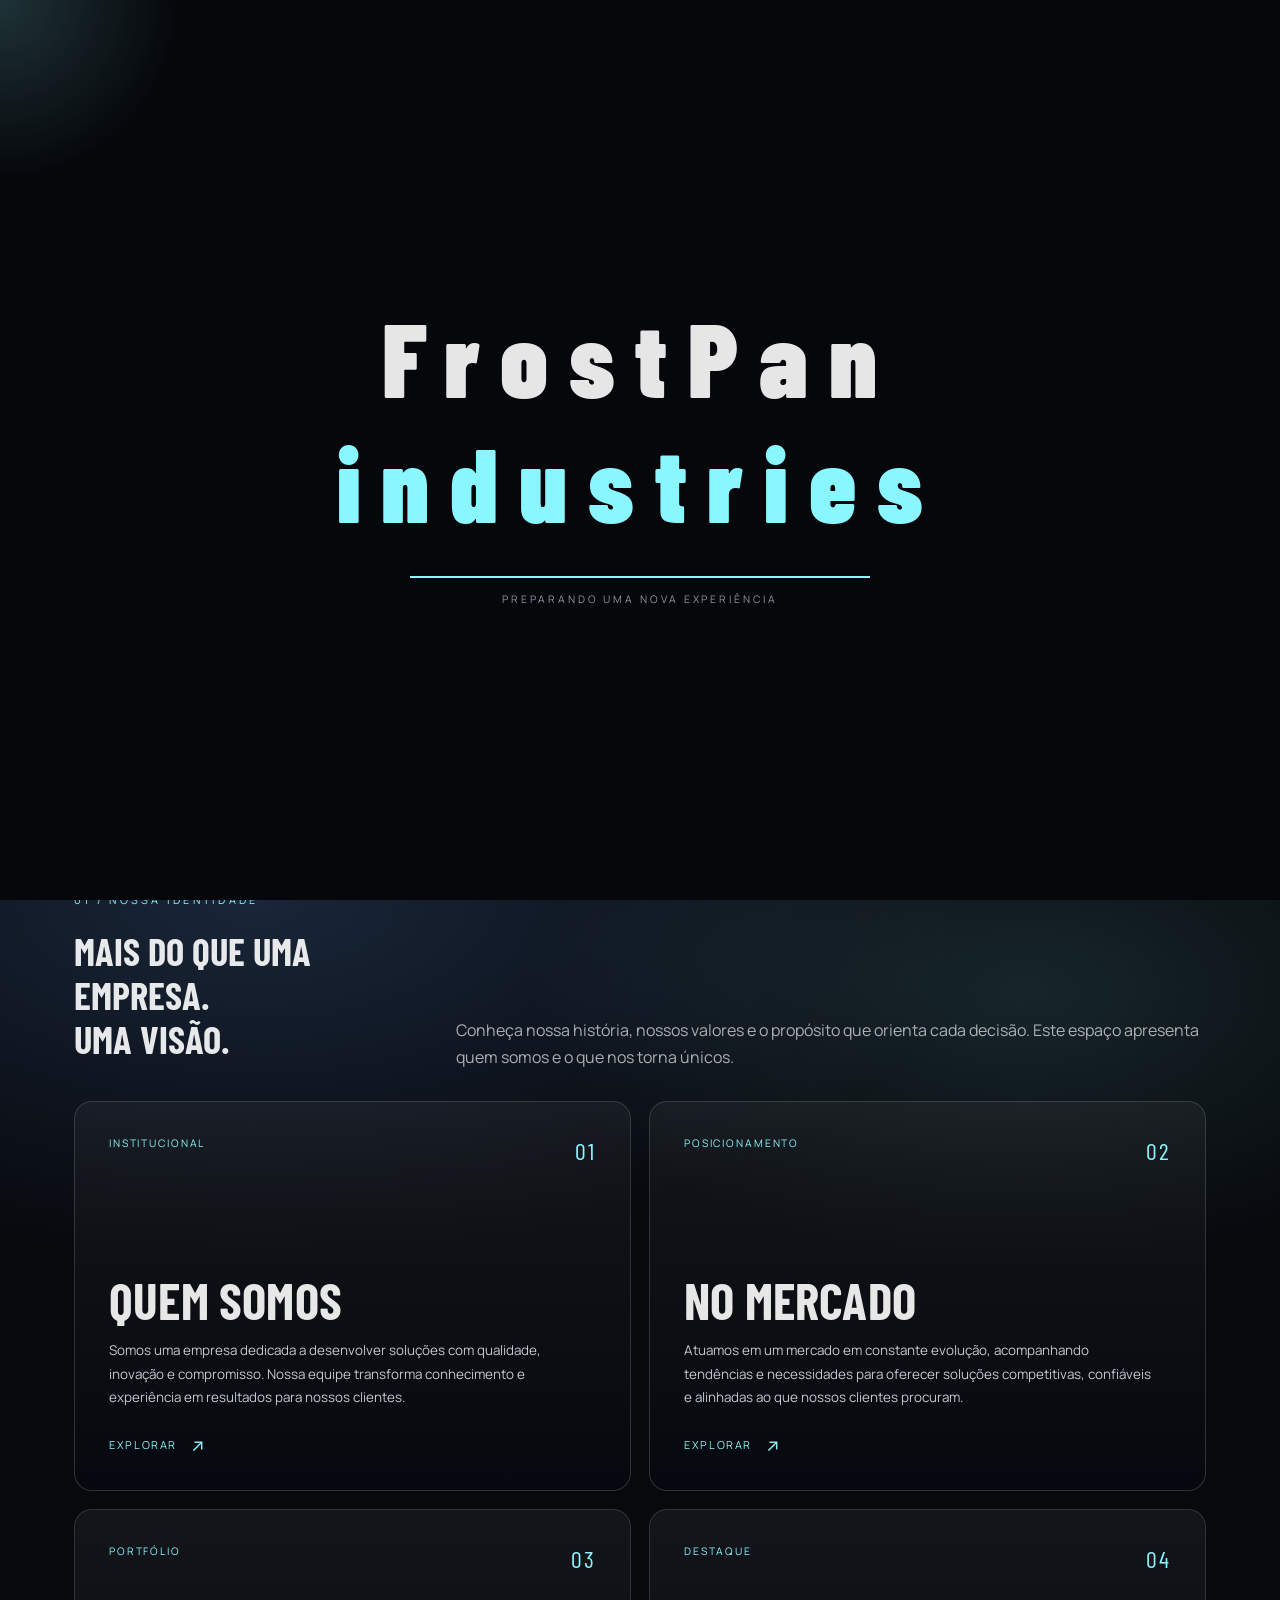
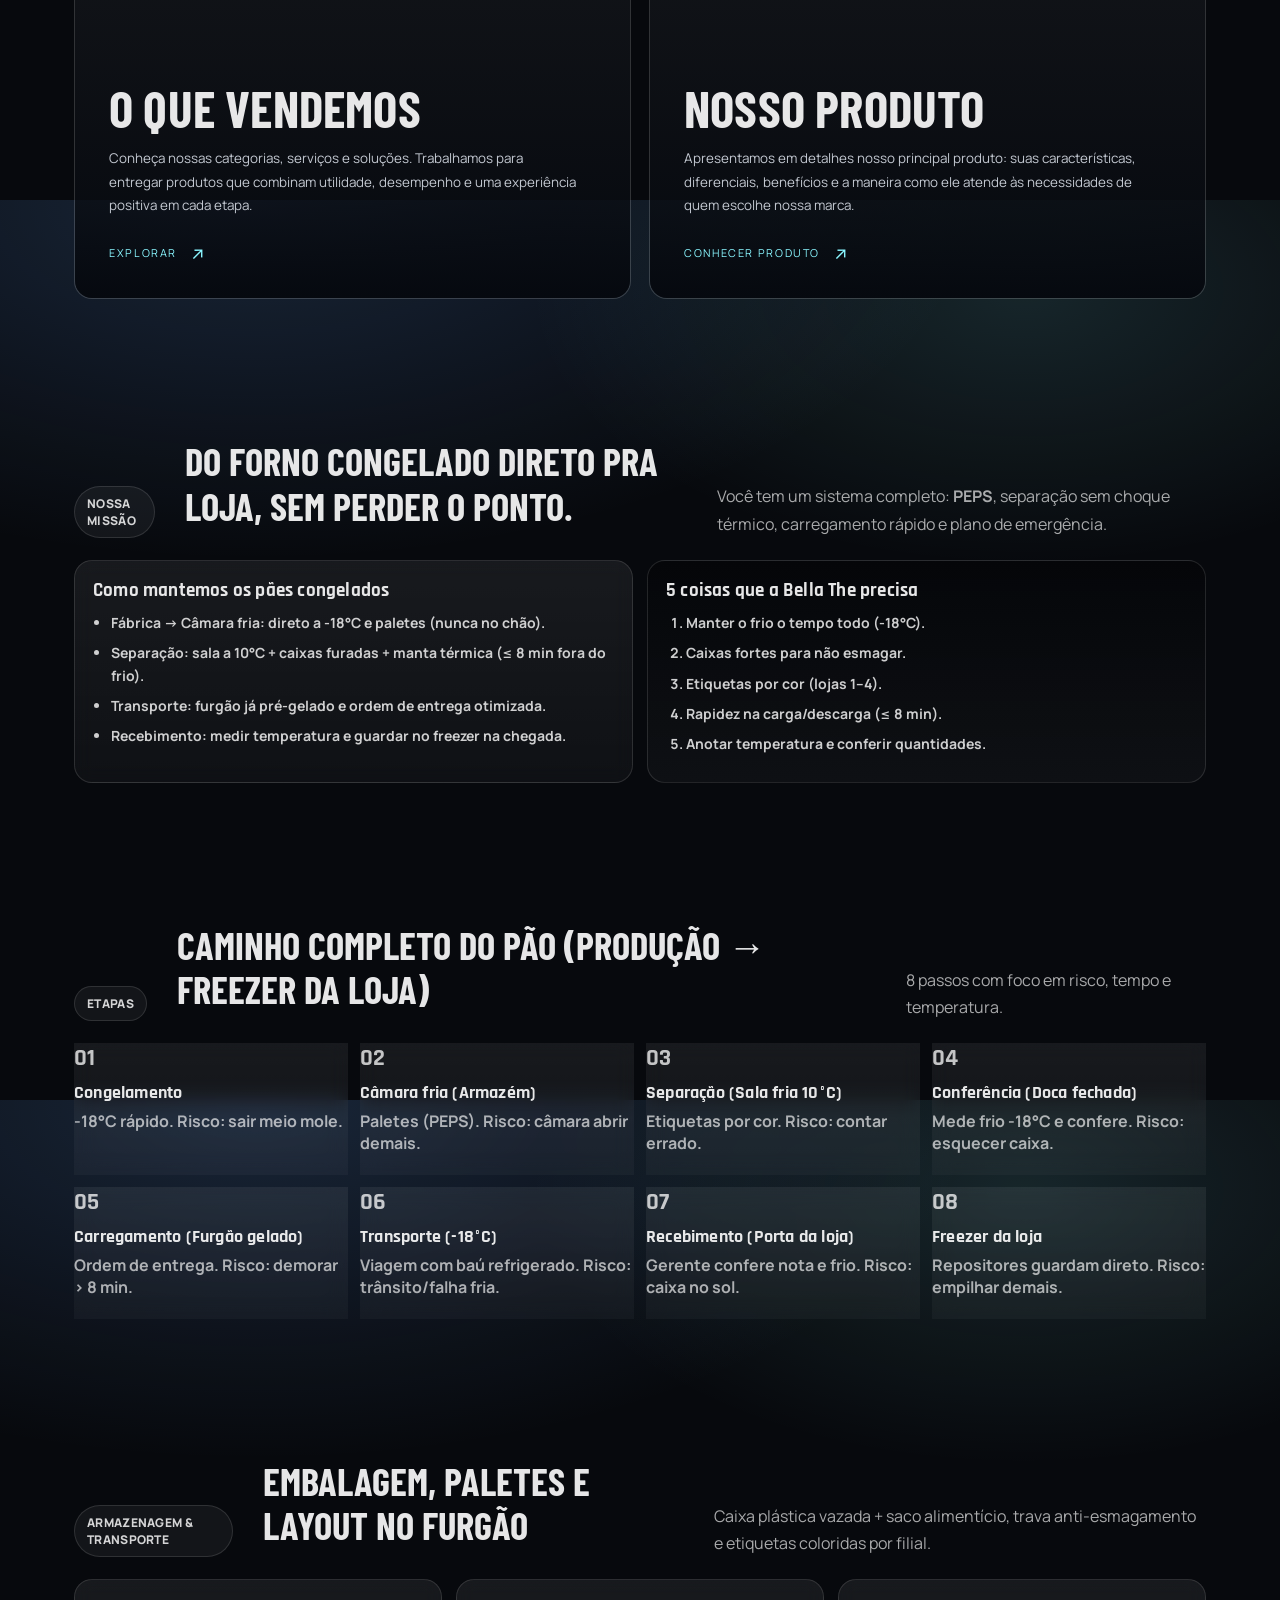
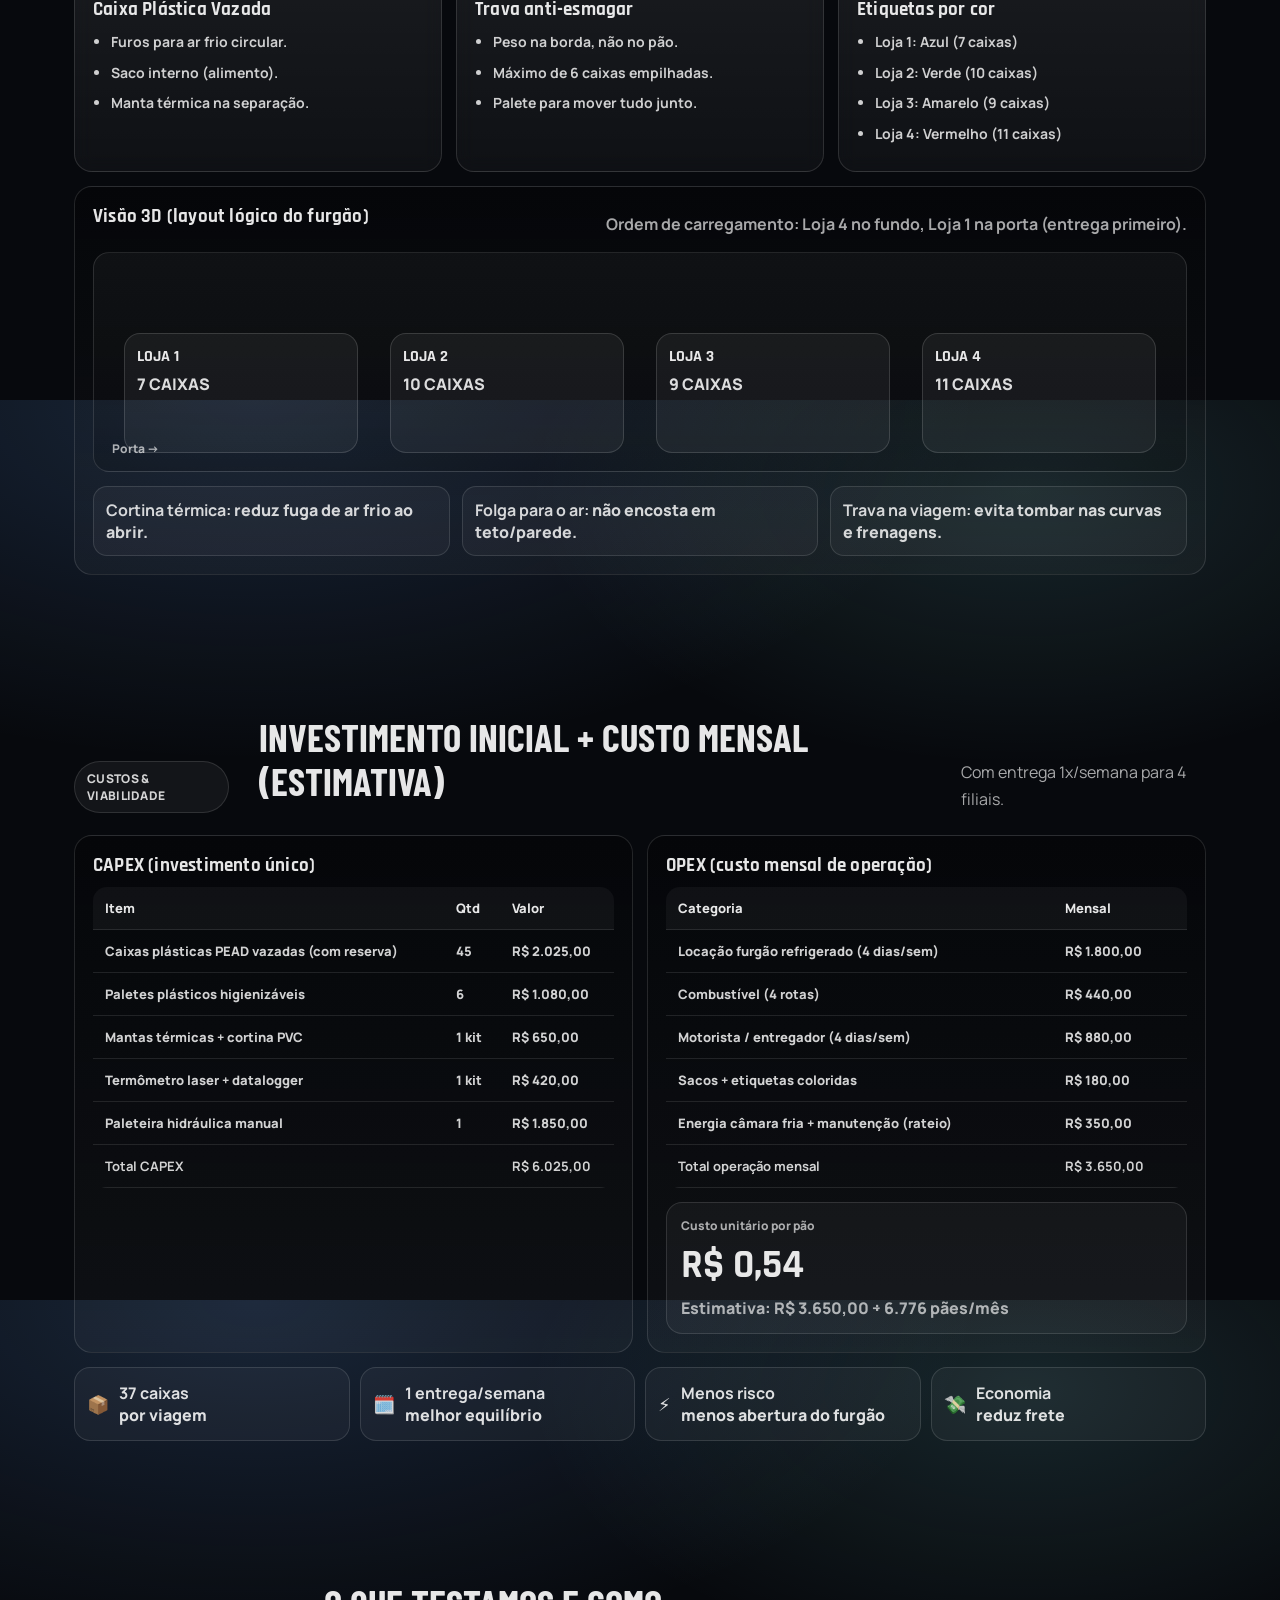
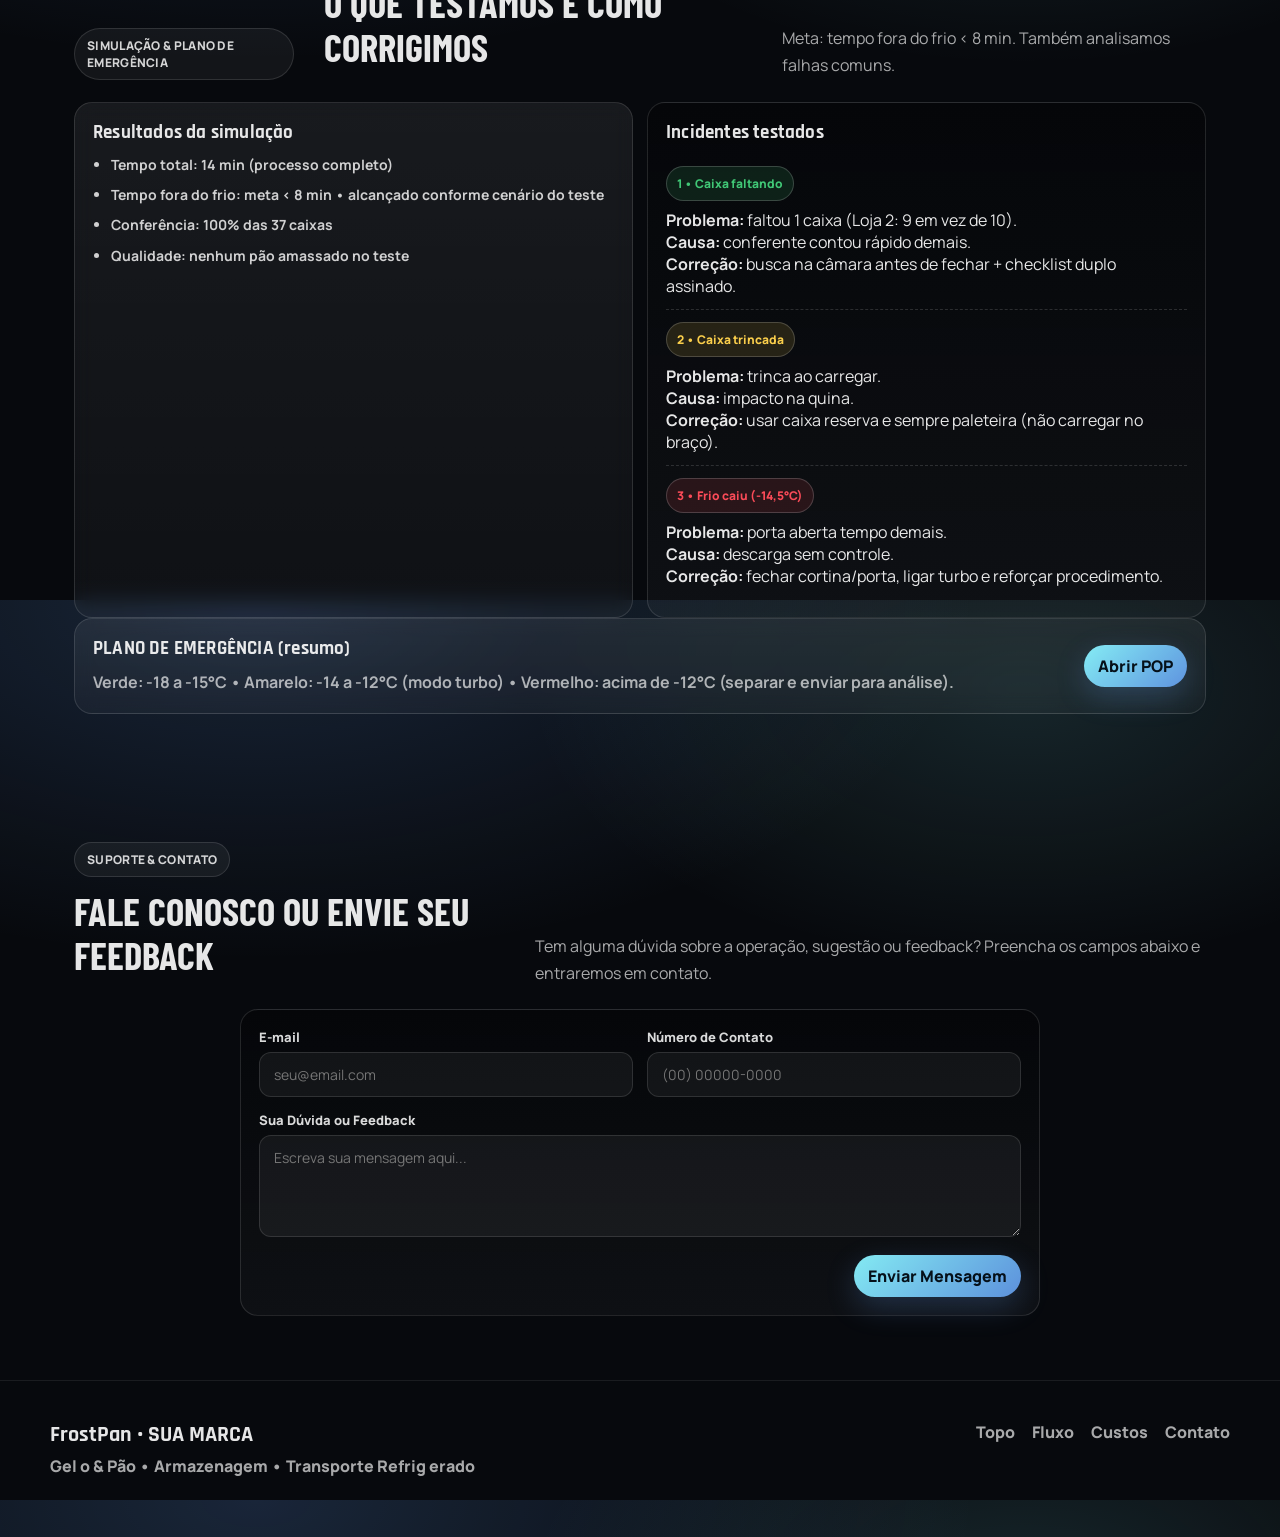
<file: index.html>
<!doctype html>
<html lang="pt-br">
<head>
  <meta charset="utf-8" />
  <meta name="viewport" content="width=device-width, initial-scale=1" />
  <title>FrostPan industries • Experiência Unificada</title>
  
  <!-- Fontes -->
  <link rel="preconnect" href="https://fonts.googleapis.com">
  <link rel="preconnect" href="https://fonts.gstatic.com" crossorigin>
  <link href="https://fonts.googleapis.com/css2?family=Barlow+Condensed:wght@400;500;600;700;800;900&family=Inter:wght@300;400;600;800&family=Manrope:wght@300;400;500;600;700&family=Rajdhani:wght@400;600;700&display=swap" rel="stylesheet">

  <link rel="stylesheet" href="trabalho.css" />
</head>
<body class="locked">

  <!-- Intro / Tela de Carregamento -->
  <div class="intro" id="intro" aria-label="Carregando experiência">
    <div class="intro-inner">
      <div class="intro-mark">FrostPan <span> industries</span></div>
      <div class="intro-line"><div class="intro-progress"></div></div>
      <div class="intro-caption">Preparando uma nova experiência</div>
    </div>
  </div>

  <!-- Cursor/Glow opcional -->
  <div class="cursorGlow" aria-hidden="true"></div>

  <!-- Topbar Unificada -->
  <header class="topbar">
    <a class="brand" href="#inicio">
      <span class="brandMark">FrostPan <b>industries</b></span>
      <span class="brandSub">Gel o & Pão • Logística & Institucional</span>
    </a>

    <nav class="nav" id="nav">
      <a href="#inicio">Início</a>
      <a href="#empresa">A empresa</a>
      <a href="#missao">Missão</a>
      <a href="#fluxo">Fluxo</a>
      <a href="#embalagem">Embalagem</a>
      <a href="#custos">Custos</a>
      <a href="#testes">Testes</a>
      <a href="#contato">Contato</a>
    </nav>

    <div class="header-actions">
      <button class="btnPrimary" id="openModalBtn">Ver POP</button>
      <button class="menu-btn" id="menuBtn" aria-label="Abrir menu">☰</button>
    </div>
  </header>

  <main>
    <!-- HERO -->
    <section id="inicio" class="hero">
      <div class="heroBg">
        <div class="iceGrid"></div>
        <div class="heroGradient"></div>
      </div>

      <div class="heroContent reveal">
        <div class="kicker">
          <span class="dot"></span>
          Precisão • visão • movimento • FrostPan
        </div>

        <h1 class="heroTitle">
          Pães congelados<br/>
          chegam <span class="accent">-18°C</span> e inteiros.
        </h1>

        <p class="heroLead">
          A gente organiza a armazenagem, o frio, o layout dentro do furgão e os custos para atender as <b>4 lojas da Bella The</b>, unindo tecnologia, qualidade e visão estratégica.
        </p>

        <div class="heroStats">
          <div class="statCard">
            <div class="statValue">-18°C</div>
            <div class="statLabel">Temperatura alvo</div>
          </div>
          <div class="statCard">
            <div class="statValue">&lt; 8 min</div>
            <div class="statLabel">Fora do frio (meta)</div>
          </div>
          <div class="statCard">
            <div class="statValue">37 caixas</div>
            <div class="statLabel">Entrega 1x/semana</div>
          </div>
        </div>

        <div class="heroActions">
          <a class="btnGhost" href="#empresa">Conhecer a Essência</a>
          <a class="btnPrimary" href="#fluxo">Ver o Fluxo do Pão</a>
        </div>
      </div>

      <div class="heroSide">
        <div class="sidePanel">
          <div class="sideTitle">Nossa Equipe</div>
          <div class="chips">
            <span class="chip">Virtória</span>
            <span class="chip">Bruno</span>
            <span class="chip">Amanda</span>
            <span class="chip">Nicolas</span>
            <span class="chip">Gabriella</span>
            <span class="chip">Eliaby</span>
            <span class="chip">Luís Fernando</span>
          </div>
        </div>

        <div class="sidePanel thermo">
          <div class="sideTitle">Indicador de Temperatura</div>
          <div class="thermoRow">
            <div class="thermoIcon">❄️</div>
            <div class="thermoText">
              <div class="thermoValue" id="thermoValue">-18°C</div>
              <div class="thermoSub">Controle via sensor + datalogger</div>
            </div>
          </div>

          <div class="barWrap">
            <div class="barTrack"></div>
            <div class="barFill" id="barFill"></div>
          </div>

          <div class="thermoLegend">
            <span class="lGreen">Sinal Verde</span>
            <span class="lYellow">Sinal Amarelo</span>
            <span class="lRed">Sinal Vermelho</span>
          </div>
        </div>
      </div>
    </section>

    <!-- SEÇÃO INSTITUCIONAL (Cards) -->
    <section class="section" id="empresa">
      <div class="section-head reveal">
        <div>
          <div class="eyebrow">01 / Nossa identidade</div>
          <h2>Mais do que uma empresa.<br>Uma visão.</h2>
        </div>
        <p class="section-intro">Conheça nossa história, nossos valores e o propósito que orienta cada decisão. Este espaço apresenta quem somos e o que nos torna únicos.</p>
      </div>
      <div class="cards">
        <article class="card reveal" style="--card-image:url('https://images.unsplash.com/photo-1497366754035-f200968a6e72?auto=format&fit=crop&w=1200&q=85')">
          <div class="card-top"><span>Institucional</span><span class="card-number">01</span></div>
          <div>
            <h3>Quem somos</h3>
            <p>Somos uma empresa dedicada a desenvolver soluções com qualidade, inovação e compromisso. Nossa equipe transforma conhecimento e experiência em resultados para nossos clientes.</p>
            <a href="#missao">Explorar <span>↗</span></a>
          </div>
        </article>
        <article class="card reveal" id="mercado" style="--card-image:url('https://images.unsplash.com/photo-1486406146926-c627a92ad1ab?auto=format&fit=crop&w=1200&q=85')">
          <div class="card-top"><span>Posicionamento</span><span class="card-number">02</span></div>
          <div>
            <h3>No mercado</h3>
            <p>Atuamos em um mercado em constante evolução, acompanhando tendências e necessidades para oferecer soluções competitivas, confiáveis e alinhadas ao que nossos clientes procuram.</p>
            <a href="#fluxo">Explorar <span>↗</span></a>
          </div>
        </article>
        <article class="card reveal" id="solucoes" style="--card-image:url('https://images.unsplash.com/photo-1497366811353-6870744d04b2?auto=format&fit=crop&w=1200&q=85')">
          <div class="card-top"><span>Portfólio</span><span class="card-number">03</span></div>
          <div>
            <h3>O que vendemos</h3>
            <p>Conheça nossas categorias, serviços e soluções. Trabalhamos para entregar produtos que combinam utilidade, desempenho e uma experiência positiva em cada etapa.</p>
            <a href="#embalagem">Explorar <span>↗</span></a>
          </div>
        </article>
        <article class="card reveal" id="produto" style="--card-image:url('https://images.unsplash.com/photo-1492144534655-ae79c964c9d7?auto=format&fit=crop&w=1200&q=85')">
          <div class="card-top"><span>Destaque</span><span class="card-number">04</span></div>
          <div>
            <h3>Nosso produto</h3>
            <p>Apresentamos em detalhes nosso principal produto: suas características, diferenciais, benefícios e a maneira como ele atende às necessidades de quem escolhe nossa marca.</p>
            <a href="#custos">Conhecer produto <span>↗</span></a>
          </div>
        </article>
      </div>
    </section>

    <!-- MISSÃO -->
    <section id="missao" class="section">
      <div class="sectionHead reveal">
        <div class="tag">NOSSA MISSÃO</div>
        <h2 class="sectionTitle">Do forno congelado direto pra loja, sem perder o ponto.</h2>
        <p class="sectionDesc">
          Você tem um sistema completo: <b>PEPS</b>, separação sem choque térmico, carregamento rápido e plano de emergência.
        </p>
      </div>

      <div class="grid2">
        <div class="panel glass reveal">
          <h3>Como mantemos os pães congelados</h3>
          <ul class="list">
            <li><b>Fábrica → Câmara fria:</b> direto a -18°C e paletes (nunca no chão).</li>
            <li><b>Separação:</b> sala a 10°C + caixas furadas + manta térmica (≤ 8 min fora do frio).</li>
            <li><b>Transporte:</b> furgão já pré-gelado e ordem de entrega otimizada.</li>
            <li><b>Recebimento:</b> medir temperatura e guardar no freezer na chegada.</li>
          </ul>
        </div>

        <div class="panel dark reveal">
          <h3>5 coisas que a Bella The precisa</h3>
          <ol class="list ol">
            <li>Manter o frio o tempo todo (-18°C).</li>
            <li>Caixas fortes para não esmagar.</li>
            <li>Etiquetas por cor (lojas 1–4).</li>
            <li>Rapidez na carga/descarga (≤ 8 min).</li>
            <li>Anotar temperatura e conferir quantidades.</li>
          </ol>
        </div>
      </div>
    </section>

    <!-- FLUXO -->
    <section id="fluxo" class="section">
      <div class="sectionHead reveal">
        <div class="tag">ETAPAS</div>
        <h2 class="sectionTitle">Caminho completo do pão (produção → freezer da loja)</h2>
        <p class="sectionDesc">8 passos com foco em risco, tempo e temperatura.</p>
      </div>

      <div class="timeline">
        <article class="step glass reveal">
          <div class="stepNum">01</div>
          <div class="stepBody">
            <h3>Congelamento</h3>
            <p><b>-18°C</b> rápido. Risco: sair meio mole.</p>
          </div>
        </article>
        <article class="step glass reveal">
          <div class="stepNum">02</div>
          <div class="stepBody">
            <h3>Câmara fria (Armazém)</h3>
            <p>Paletes (PEPS). Risco: câmara abrir demais.</p>
          </div>
        </article>
        <article class="step glass reveal">
          <div class="stepNum">03</div>
          <div class="stepBody">
            <h3>Separação (Sala fria 10°C)</h3>
            <p>Etiquetas por cor. Risco: contar errado.</p>
          </div>
        </article>
        <article class="step glass reveal">
          <div class="stepNum">04</div>
          <div class="stepBody">
            <h3>Conferência (Doca fechada)</h3>
            <p>Mede frio -18°C e confere. Risco: esquecer caixa.</p>
          </div>
        </article>
        <article class="step glass reveal">
          <div class="stepNum">05</div>
          <div class="stepBody">
            <h3>Carregamento (Furgão gelado)</h3>
            <p>Ordem de entrega. Risco: demorar &gt; 8 min.</p>
          </div>
        </article>
        <article class="step glass reveal">
          <div class="stepNum">06</div>
          <div class="stepBody">
            <h3>Transporte (-18°C)</h3>
            <p>Viagem com baú refrigerado. Risco: trânsito/falha fria.</p>
          </div>
        </article>
        <article class="step glass reveal">
          <div class="stepNum">07</div>
          <div class="stepBody">
            <h3>Recebimento (Porta da loja)</h3>
            <p>Gerente confere nota e frio. Risco: caixa no sol.</p>
          </div>
        </article>
        <article class="step glass reveal">
          <div class="stepNum">08</div>
          <div class="stepBody">
            <h3>Freezer da loja</h3>
            <p>Repositores guardam direto. Risco: empilhar demais.</p>
          </div>
        </article>
      </div>
    </section>

    <!-- EMBALAGEM -->
    <section id="embalagem" class="section">
      <div class="sectionHead reveal">
        <div class="tag">ARMAZENAGEM & TRANSPORTE</div>
        <h2 class="sectionTitle">Embalagem, paletes e layout no furgão</h2>
        <p class="sectionDesc">
          Caixa plástica vazada + saco alimentício, trava anti-esmagamento e etiquetas coloridas por filial.
        </p>
      </div>

      <div class="grid3">
        <div class="panel glass reveal">
          <h3>Caixa Plástica Vazada</h3>
          <ul class="list">
            <li>Furos para ar frio circular.</li>
            <li>Saco interno (alimento).</li>
            <li>Manta térmica na separação.</li>
          </ul>
        </div>
        <div class="panel glass reveal">
          <h3>Trava anti-esmagar</h3>
          <ul class="list">
            <li>Peso na borda, não no pão.</li>
            <li>Máximo de 6 caixas empilhadas.</li>
            <li>Palete para mover tudo junto.</li>
          </ul>
        </div>
        <div class="panel glass reveal">
          <h3>Etiquetas por cor</h3>
          <ul class="list">
            <li>Loja 1: Azul (7 caixas)</li>
            <li>Loja 2: Verde (10 caixas)</li>
            <li>Loja 3: Amarelo (9 caixas)</li>
            <li>Loja 4: Vermelho (11 caixas)</li>
          </ul>
        </div>
      </div>

      <div class="panel dark layoutPanel reveal">
        <div class="layoutTop">
          <h3>Visão 3D (layout lógico do furgão)</h3>
          <p class="muted">Ordem de carregamento: Loja 4 no fundo, Loja 1 na porta (entrega primeiro).</p>
        </div>

        <div class="layoutViz" aria-label="Diagrama do furgão com paletes por cor">
          <div class="seat" style="--c: var(--blue)">
            <div class="seatHead">LOJA 1</div>
            <div class="seatBody">7 CAIXAS</div>
          </div>
          <div class="seat" style="--c: var(--green)">
            <div class="seatHead">LOJA 2</div>
            <div class="seatBody">10 CAIXAS</div>
          </div>
          <div class="seat" style="--c: var(--yellow)">
            <div class="seatHead">LOJA 3</div>
            <div class="seatBody">9 CAIXAS</div>
          </div>
          <div class="seat" style="--c: var(--red)">
            <div class="seatHead">LOJA 4</div>
            <div class="seatBody">11 CAIXAS</div>
          </div>
          <div class="layoutArrow">Porta →</div>
        </div>

        <div class="layoutNotes">
          <div class="note"><b>Cortina térmica:</b> reduz fuga de ar frio ao abrir.</div>
          <div class="note"><b>Folga para o ar:</b> não encosta em teto/parede.</div>
          <div class="note"><b>Trava na viagem:</b> evita tombar nas curvas e frenagens.</div>
        </div>
      </div>
    </section>

    <!-- CUSTOS -->
    <section id="custos" class="section">
      <div class="sectionHead reveal">
        <div class="tag">CUSTOS & VIABILIDADE</div>
        <h2 class="sectionTitle">Investimento inicial + custo mensal (estimativa)</h2>
        <p class="sectionDesc">Com entrega 1x/semana para 4 filiais.</p>
      </div>

      <div class="grid2">
        <div class="panel dark reveal">
          <h3>CAPEX (investimento único)</h3>
          <div class="tableWrap">
            <table class="table">
              <thead>
                <tr><th>Item</th><th>Qtd</th><th>Valor</th></tr>
              </thead>
              <tbody>
                <tr><td>Caixas plásticas PEAD vazadas (com reserva)</td><td>45</td><td>R$ 2.025,00</td></tr>
                <tr><td>Paletes plásticos higienizáveis</td><td>6</td><td>R$ 1.080,00</td></tr>
                <tr><td>Mantas térmicas + cortina PVC</td><td>1 kit</td><td>R$ 650,00</td></tr>
                <tr><td>Termômetro laser + datalogger</td><td>1 kit</td><td>R$ 420,00</td></tr>
                <tr><td>Paleteira hidráulica manual</td><td>1</td><td>R$ 1.850,00</td></tr>
              </tbody>
              <tfoot>
                <tr><td colspan="2"><b>Total CAPEX</b></td><td><b>R$ 6.025,00</b></td></tr>
              </tfoot>
            </table>
          </div>
        </div>

        <div class="panel dark reveal">
          <h3>OPEX (custo mensal de operação)</h3>
          <div class="tableWrap">
            <table class="table">
              <thead>
                <tr><th>Categoria</th><th>Mensal</th></tr>
              </thead>
              <tbody>
                <tr><td>Locação furgão refrigerado (4 dias/sem)</td><td>R$ 1.800,00</td></tr>
                <tr><td>Combustível (4 rotas)</td><td>R$ 440,00</td></tr>
                <tr><td>Motorista / entregador (4 dias/sem)</td><td>R$ 880,00</td></tr>
                <tr><td>Sacos + etiquetas coloridas</td><td>R$ 180,00</td></tr>
                <tr><td>Energia câmara fria + manutenção (rateio)</td><td>R$ 350,00</td></tr>
              </tbody>
              <tfoot>
                <tr><td><b>Total operação mensal</b></td><td><b>R$ 3.650,00</b></td></tr>
              </tfoot>
            </table>
          </div>

          <div class="bigResult">
            <div class="bigLabel">Custo unitário por pão</div>
            <div class="bigValue" id="costPerPao">R$ 0,54</div>
            <div class="bigSub">Estimativa: R$ 3.650,00 ÷ 6.776 pães/mês</div>
          </div>
        </div>
      </div>

      <div class="noteStrip reveal">
        <div class="stripItem"><div class="stripIcon">📦</div><div><b>37 caixas</b><br/>por viagem</div></div>
        <div class="stripItem"><div class="stripIcon">🗓️</div><div><b>1 entrega/semana</b><br/>melhor equilíbrio</div></div>
        <div class="stripItem"><div class="stripIcon">⚡</div><div><b>Menos risco</b><br/>menos abertura do furgão</div></div>
        <div class="stripItem"><div class="stripIcon">💸</div><div><b>Economia</b><br/>reduz frete</div></div>
      </div>
    </section>

    <!-- TESTES -->
    <section id="testes" class="section">
      <div class="sectionHead reveal">
        <div class="tag">SIMULAÇÃO & PLANO DE EMERGÊNCIA</div>
        <h2 class="sectionTitle">O que testamos e como corrigimos</h2>
        <p class="sectionDesc">Meta: tempo fora do frio &lt; 8 min. Também analisamos falhas comuns.</p>
      </div>

      <div class="grid2">
        <div class="panel glass reveal">
          <h3>Resultados da simulação</h3>
          <ul class="list">
            <li><b>Tempo total:</b> 14 min (processo completo)</li>
            <li><b>Tempo fora do frio:</b> meta &lt; 8 min • alcançado conforme cenário do teste</li>
            <li><b>Conferência:</b> 100% das 37 caixas</li>
            <li><b>Qualidade:</b> nenhum pão amassado no teste</li>
          </ul>
        </div>

        <div class="panel dark reveal">
          <h3>Incidentes testados</h3>
          <div class="incident">
            <div class="pill pGreen">1 • Caixa faltando</div>
            <p><b>Problema:</b> faltou 1 caixa (Loja 2: 9 em vez de 10).</p>
            <p><b>Causa:</b> conferente contou rápido demais.</p>
            <p><b>Correção:</b> busca na câmara antes de fechar + checklist duplo assinado.</p>
          </div>
          <div class="incident">
            <div class="pill pYellow">2 • Caixa trincada</div>
            <p><b>Problema:</b> trinca ao carregar.</p>
            <p><b>Causa:</b> impacto na quina.</p>
            <p><b>Correção:</b> usar caixa reserva e sempre paleteira (não carregar no braço).</p>
          </div>
          <div class="incident">
            <div class="pill pRed">3 • Frio caiu (-14,5°C)</div>
            <p><b>Problema:</b> porta aberta tempo demais.</p>
            <p><b>Causa:</b> descarga sem controle.</p>
            <p><b>Correção:</b> fechar cortina/porta, ligar turbo e reforçar procedimento.</p>
          </div>
        </div>
      </div>

      <div class="panel glass popStrip reveal">
        <div>
          <h3>PLANO DE EMERGÊNCIA (resumo)</h3>
          <p class="muted">Verde: -18 a -15°C • Amarelo: -14 a -12°C (modo turbo) • Vermelho: acima de -12°C (separar e enviar para análise).</p>
        </div>
        <button class="btnPrimary" id="openPlanBtn">Abrir POP</button>
      </div>
    </section>

    <!-- CONTATO / SUPORTE -->
    <section id="contato" class="section">
      <div class="sectionHead reveal">
        <div>
          <div class="tag">SUPORTE & CONTATO</div>
          <h2 class="sectionTitle">Fale conosco ou envie seu feedback</h2>
        </div>
        <p class="sectionDesc">Tem alguma dúvida sobre a operação, sugestão ou feedback? Preencha os campos abaixo e entraremos em contato.</p>
      </div>

      <div class="panel dark reveal" style="max-width: 800px; margin: 0 auto;">
        <form id="contactForm" class="contact-form">
          <div class="form-grid">
            <div class="form-group">
              <label for="cEmail">E-mail</label>
              <input type="email" id="cEmail" name="email" placeholder="seu@email.com" required />
            </div>
            <div class="form-group">
              <label for="cPhone">Número de Contato</label>
              <input type="tel" id="cPhone" name="phone" placeholder="(00) 00000-0000" required />
            </div>
          </div>
          <div class="form-group" style="margin-top: 14px;">
            <label for="cMessage">Sua Dúvida ou Feedback</label>
            <textarea id="cMessage" name="message" rows="4" placeholder="Escreva sua mensagem aqui..." required></textarea>
          </div>
          <div style="margin-top: 18px; text-align: right;">
            <button type="submit" class="btnPrimary">Enviar Mensagem</button>
          </div>
          <div id="formSuccess" class="form-success" style="display: none;">
            ✅ Mensagem enviada com sucesso! Retornaremos em breve.
          </div>
        </form>
      </div>
    </section>
  </main>

  <!-- FOOTER -->
  <footer class="footer">
    <div class="footerInner">
      <div>
        <div class="footerBrand">FrostPan • SUA MARCA</div>
        <div class="footerSub">Gel o & Pão • Armazenagem • Transporte Refrig erado</div>
      </div>
      <div class="footerLinks">
        <a href="#inicio">Topo</a>
        <a href="#fluxo">Fluxo</a>
        <a href="#custos">Custos</a>
        <a href="#contato">Contato</a>
      </div>
    </div>
  </footer>

  <!-- MODAL POP -->
  <div class="modal" id="modal" role="dialog" aria-modal="true" aria-labelledby="modalTitle">
    <div class="modalCard">
      <div class="modalHead">
        <div>
          <div class="tag">POP • Passo a passo</div>
          <h3 id="modalTitle">Operação FrostPan (resumo)</h3>
        </div>
        <button class="iconBtn" id="closeModalBtn" aria-label="Fechar">✕</button>
      </div>

      <div class="modalBody">
        <div class="modalCols">
          <div class="modalCol">
            <h4>Antes (armazenar e separar)</h4>
            <ol class="list ol">
              <li>Separar e conferir (sala 10°C) + etiqueta colorida.</li>
              <li>Medir o frio nas caixas (termômetro laser + sensor).</li>
              <li>Carregar ao contrário (Loja 4 fundo → Loja 1 porta).</li>
            </ol>
          </div>
          <div class="modalCol">
            <h4>Durante (entregar rápido)</h4>
            <ol class="list ol">
              <li>Chegou: gerente confere lacre e frio.</li>
              <li>Repositor guarda no freezer imediatamente.</li>
              <li>Se subir temperatura: aplicar emergência por faixa.</li>
            </ol>
          </div>
        </div>

        <div class="modalCallout">
          <b>Meta operacional:</b> ≤ 8 minutos fora do frio.
        </div>
      </div>

      <div class="modalFoot">
        <button class="btnGhost" id="closeModalBtn2">Fechar</button>
      </div>
    </div>
  </div>

  <script src="isso.js"></script>
</body>
</html>
</file>
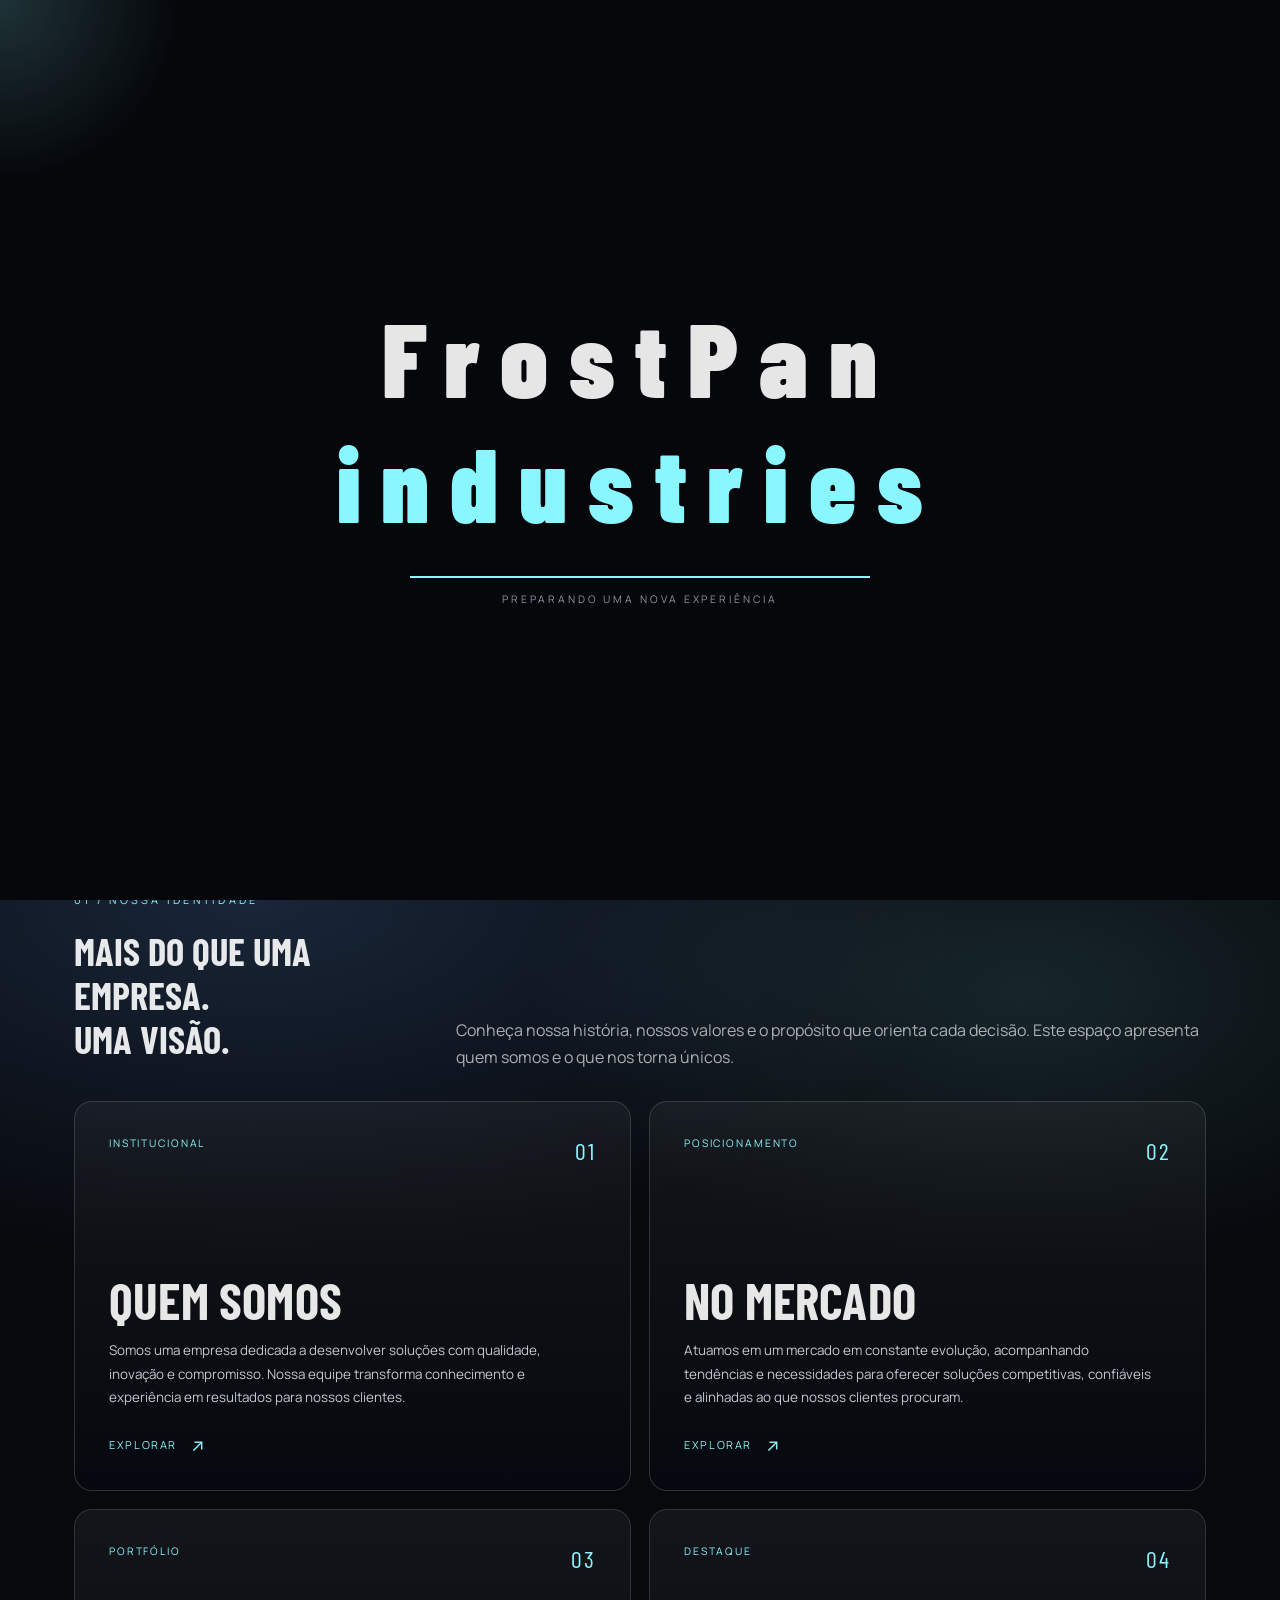
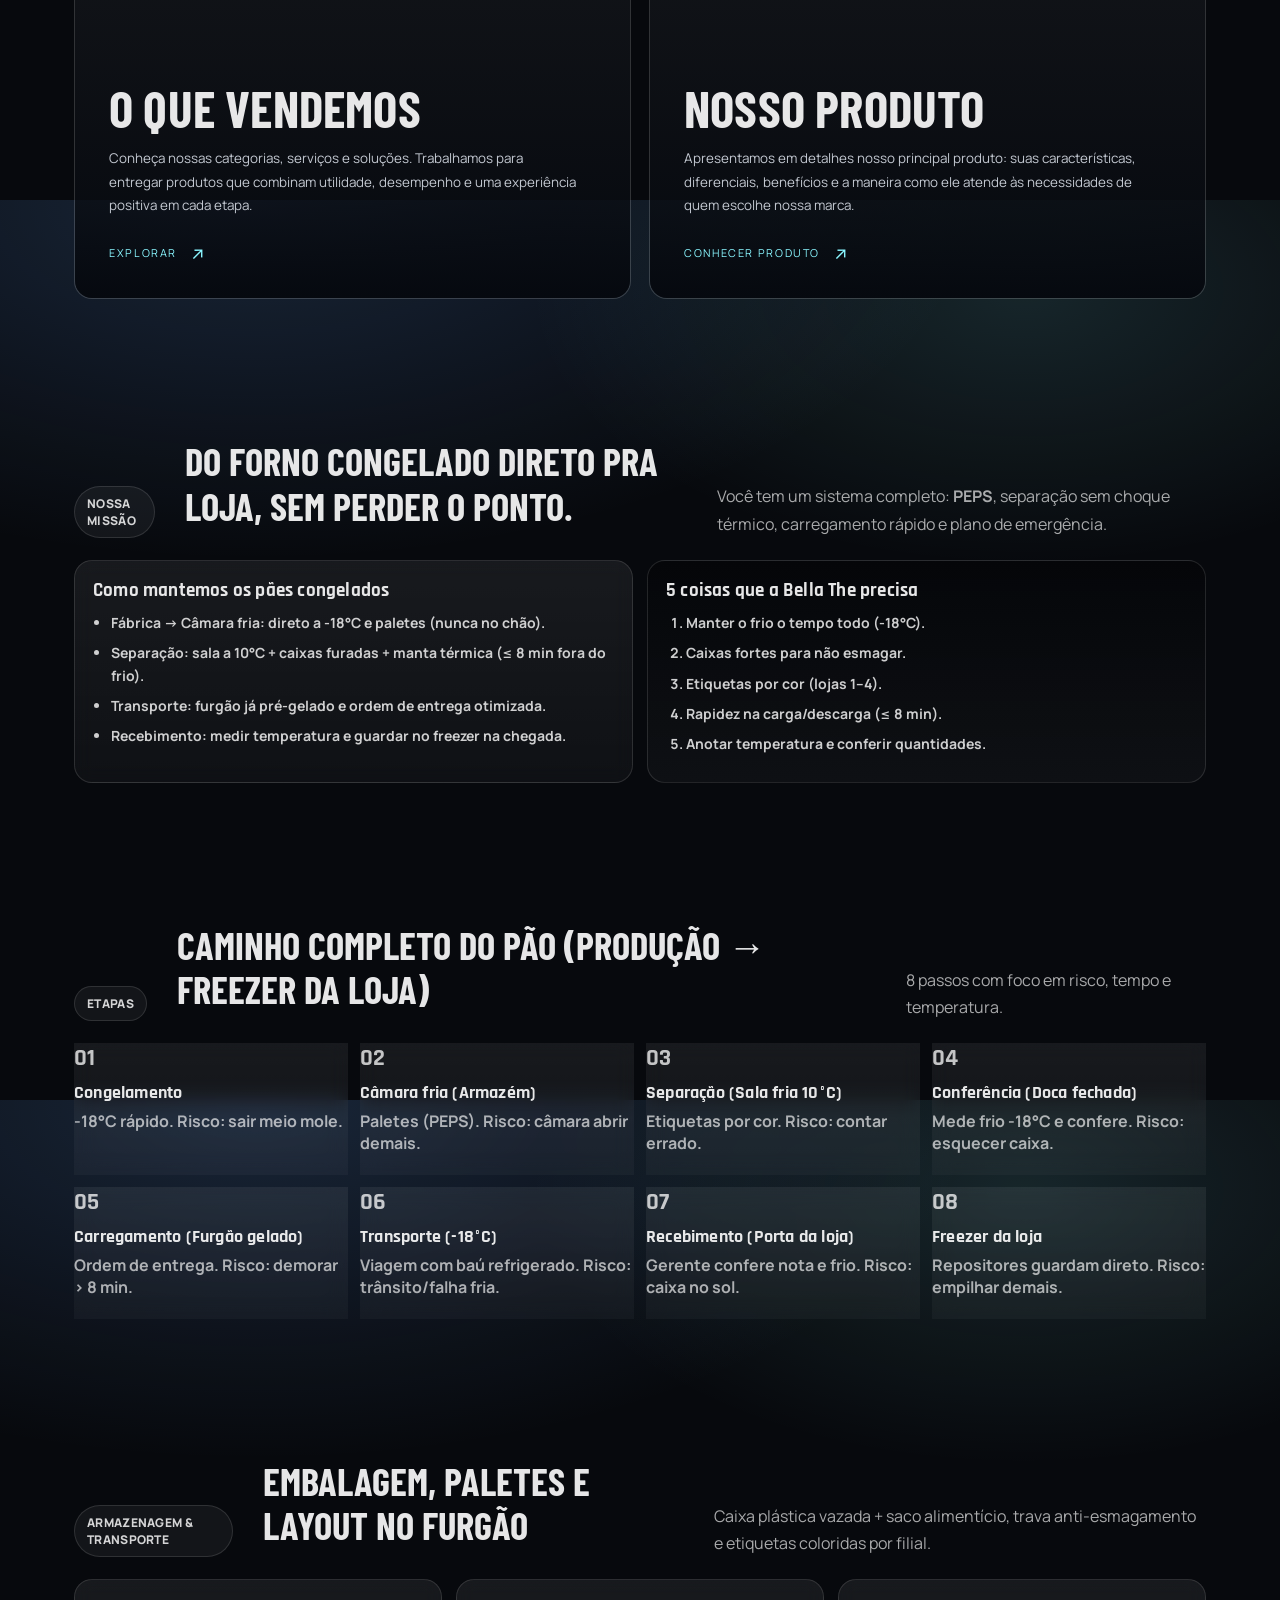
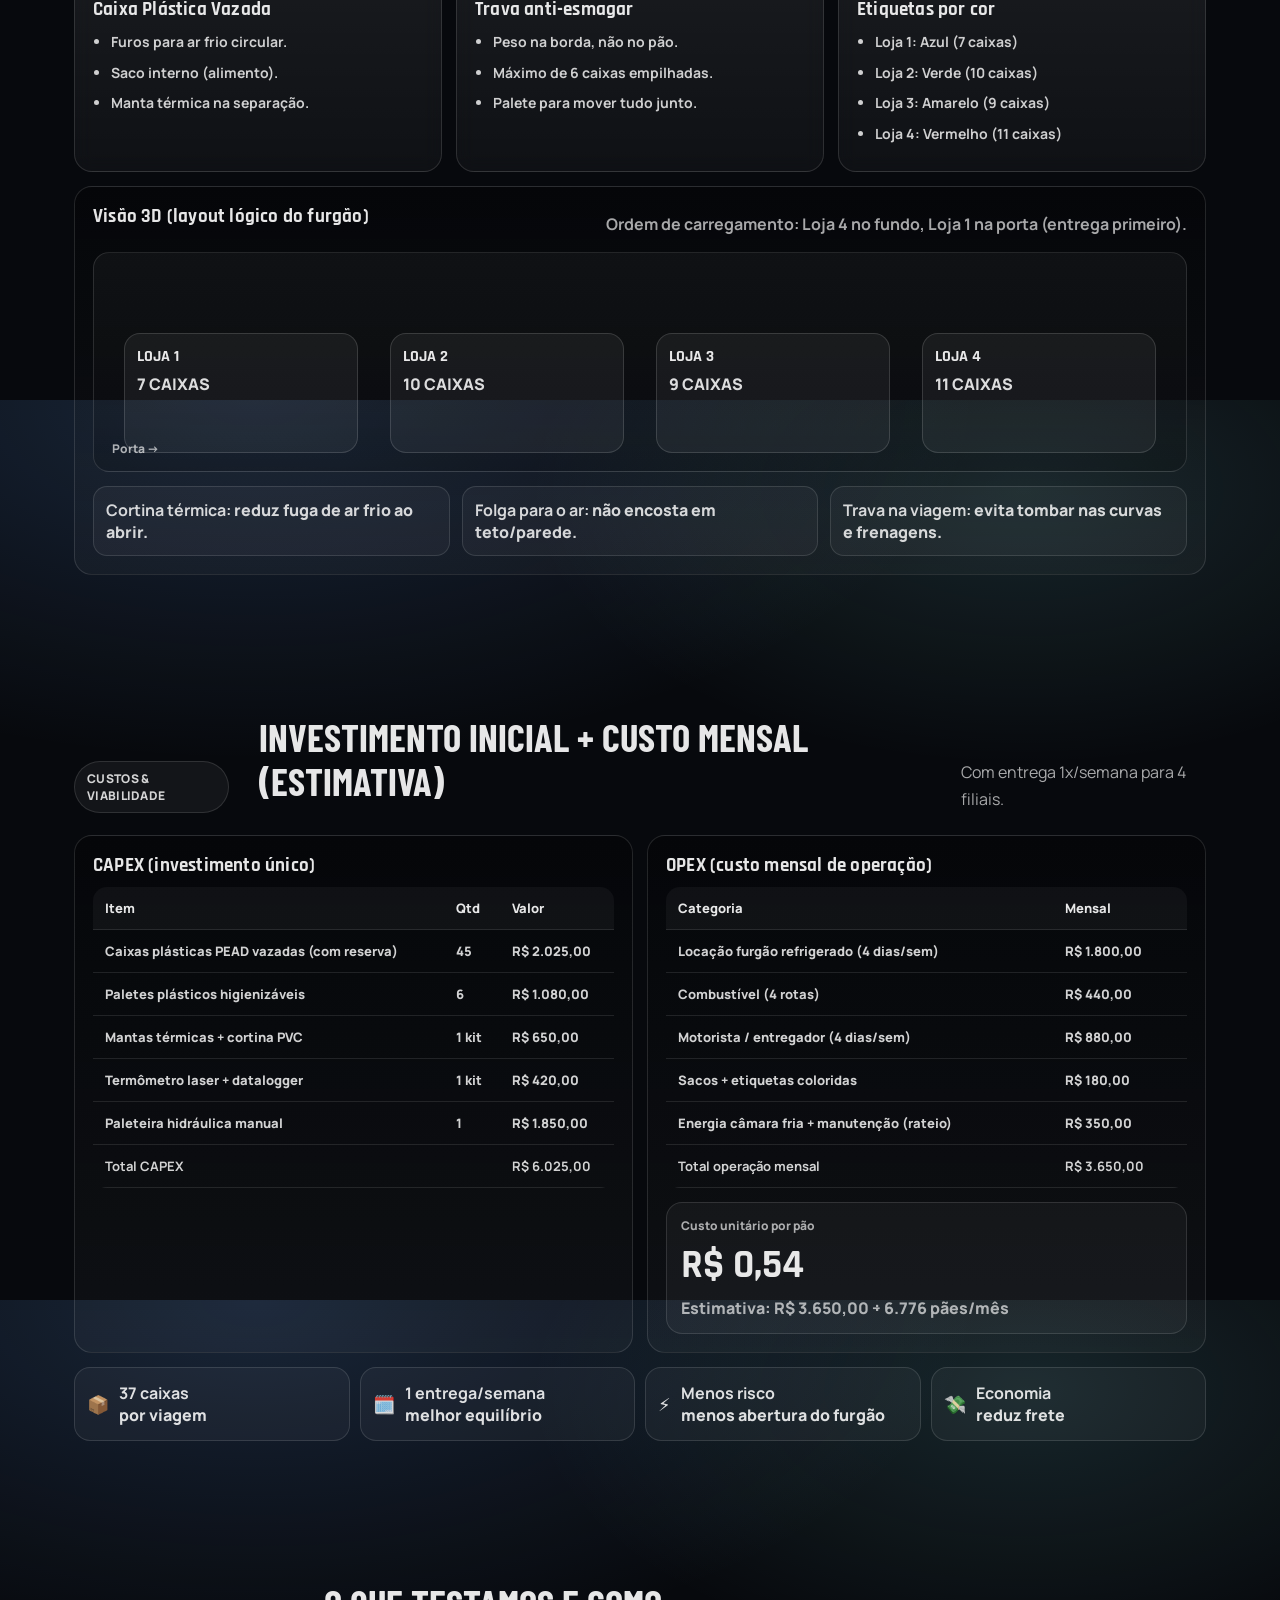
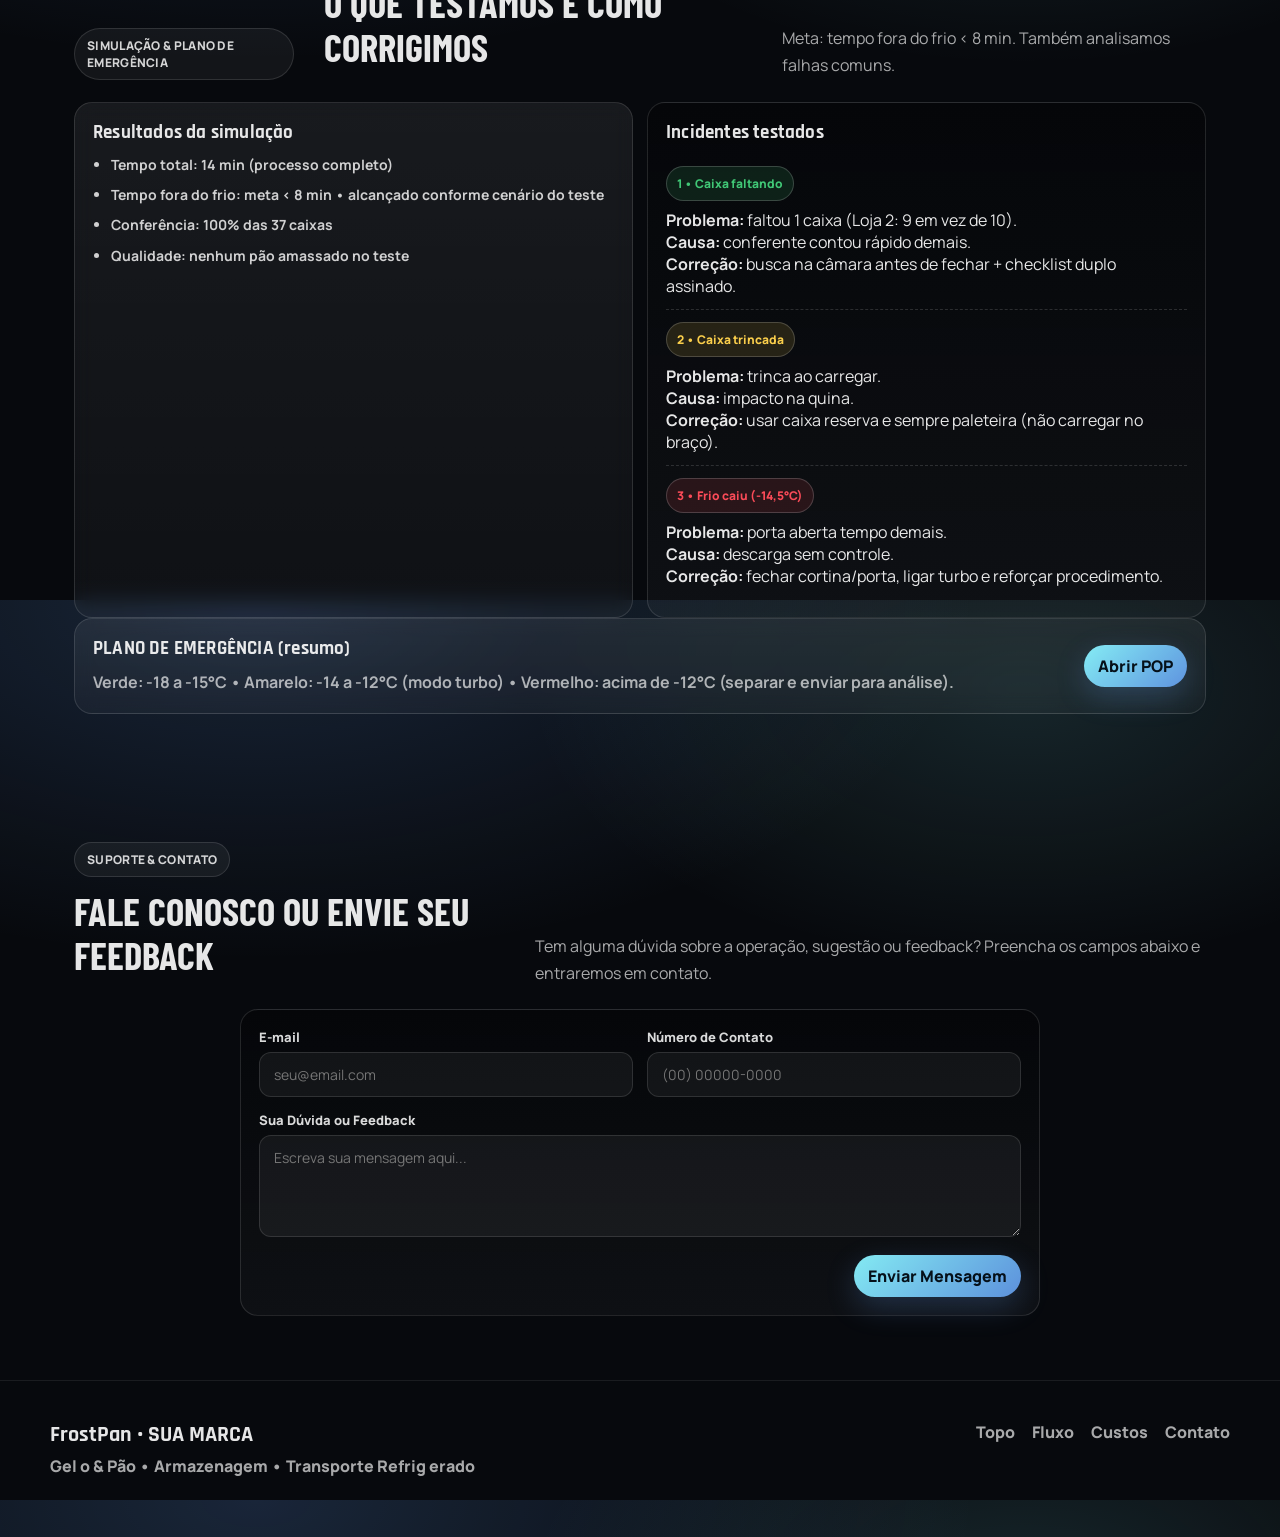
<file: projeto.html>
<!doctype html>
<html lang="pt-br">
<head>
  <meta charset="utf-8" />
  <meta name="viewport" content="width=device-width, initial-scale=1" />
  <title>FrostPan industries • Experiência Unificada</title>
  
  <!-- Fontes -->
  <link rel="preconnect" href="https://fonts.googleapis.com">
  <link rel="preconnect" href="https://fonts.gstatic.com" crossorigin>
  <link href="https://fonts.googleapis.com/css2?family=Barlow+Condensed:wght@400;500;600;700;800;900&family=Inter:wght@300;400;600;800&family=Manrope:wght@300;400;500;600;700&family=Rajdhani:wght@400;600;700&display=swap" rel="stylesheet">

  <link rel="stylesheet" href="trabalho.css" />
</head>
<body class="locked">

  <!-- Intro / Tela de Carregamento -->
  <div class="intro" id="intro" aria-label="Carregando experiência">
    <div class="intro-inner">
      <div class="intro-mark">FrostPan <span> industries</span></div>
      <div class="intro-line"><div class="intro-progress"></div></div>
      <div class="intro-caption">Preparando uma nova experiência</div>
    </div>
  </div>

  <!-- Cursor/Glow opcional -->
  <div class="cursorGlow" aria-hidden="true"></div>

  <!-- Topbar Unificada -->
  <header class="topbar">
    <a class="brand" href="#inicio">
      <span class="brandMark">FrostPan <b>industries</b></span>
      <span class="brandSub">Gel o & Pão • Logística & Institucional</span>
    </a>

    <nav class="nav" id="nav">
      <a href="#inicio">Início</a>
      <a href="#empresa">A empresa</a>
      <a href="#missao">Missão</a>
      <a href="#fluxo">Fluxo</a>
      <a href="#embalagem">Embalagem</a>
      <a href="#custos">Custos</a>
      <a href="#testes">Testes</a>
      <a href="#contato">Contato</a>
    </nav>

    <div class="header-actions">
      <button class="btnPrimary" id="openModalBtn">Ver POP</button>
      <button class="menu-btn" id="menuBtn" aria-label="Abrir menu">☰</button>
    </div>
  </header>

  <main>
    <!-- HERO -->
    <section id="inicio" class="hero">
      <div class="heroBg">
        <div class="iceGrid"></div>
        <div class="heroGradient"></div>
      </div>

      <div class="heroContent reveal">
        <div class="kicker">
          <span class="dot"></span>
          Precisão • visão • movimento • FrostPan
        </div>

        <h1 class="heroTitle">
          Pães congelados<br/>
          chegam <span class="accent">-18°C</span> e inteiros.
        </h1>

        <p class="heroLead">
          A gente organiza a armazenagem, o frio, o layout dentro do furgão e os custos para atender as <b>4 lojas da Bella The</b>, unindo tecnologia, qualidade e visão estratégica.
        </p>

        <div class="heroStats">
          <div class="statCard">
            <div class="statValue">-18°C</div>
            <div class="statLabel">Temperatura alvo</div>
          </div>
          <div class="statCard">
            <div class="statValue">&lt; 8 min</div>
            <div class="statLabel">Fora do frio (meta)</div>
          </div>
          <div class="statCard">
            <div class="statValue">37 caixas</div>
            <div class="statLabel">Entrega 1x/semana</div>
          </div>
        </div>

        <div class="heroActions">
          <a class="btnGhost" href="#empresa">Conhecer a Essência</a>
          <a class="btnPrimary" href="#fluxo">Ver o Fluxo do Pão</a>
        </div>
      </div>

      <div class="heroSide">
        <div class="sidePanel">
          <div class="sideTitle">Nossa Equipe</div>
          <div class="chips">
            <span class="chip">Virtória</span>
            <span class="chip">Bruno</span>
            <span class="chip">Amanda</span>
            <span class="chip">Nicolas</span>
            <span class="chip">Gabriella</span>
            <span class="chip">Eliaby</span>
            <span class="chip">Luís Fernando</span>
          </div>
        </div>

        <div class="sidePanel thermo">
          <div class="sideTitle">Indicador de Temperatura</div>
          <div class="thermoRow">
            <div class="thermoIcon">❄️</div>
            <div class="thermoText">
              <div class="thermoValue" id="thermoValue">-18°C</div>
              <div class="thermoSub">Controle via sensor + datalogger</div>
            </div>
          </div>

          <div class="barWrap">
            <div class="barTrack"></div>
            <div class="barFill" id="barFill"></div>
          </div>

          <div class="thermoLegend">
            <span class="lGreen">Sinal Verde</span>
            <span class="lYellow">Sinal Amarelo</span>
            <span class="lRed">Sinal Vermelho</span>
          </div>
        </div>
      </div>
    </section>

    <!-- SEÇÃO INSTITUCIONAL (Cards) -->
    <section class="section" id="empresa">
      <div class="section-head reveal">
        <div>
          <div class="eyebrow">01 / Nossa identidade</div>
          <h2>Mais do que uma empresa.<br>Uma visão.</h2>
        </div>
        <p class="section-intro">Conheça nossa história, nossos valores e o propósito que orienta cada decisão. Este espaço apresenta quem somos e o que nos torna únicos.</p>
      </div>
      <div class="cards">
        <article class="card reveal" style="--card-image:url('https://images.unsplash.com/photo-1497366754035-f200968a6e72?auto=format&fit=crop&w=1200&q=85')">
          <div class="card-top"><span>Institucional</span><span class="card-number">01</span></div>
          <div>
            <h3>Quem somos</h3>
            <p>Somos uma empresa dedicada a desenvolver soluções com qualidade, inovação e compromisso. Nossa equipe transforma conhecimento e experiência em resultados para nossos clientes.</p>
            <a href="#missao">Explorar <span>↗</span></a>
          </div>
        </article>
        <article class="card reveal" id="mercado" style="--card-image:url('https://images.unsplash.com/photo-1486406146926-c627a92ad1ab?auto=format&fit=crop&w=1200&q=85')">
          <div class="card-top"><span>Posicionamento</span><span class="card-number">02</span></div>
          <div>
            <h3>No mercado</h3>
            <p>Atuamos em um mercado em constante evolução, acompanhando tendências e necessidades para oferecer soluções competitivas, confiáveis e alinhadas ao que nossos clientes procuram.</p>
            <a href="#fluxo">Explorar <span>↗</span></a>
          </div>
        </article>
        <article class="card reveal" id="solucoes" style="--card-image:url('https://images.unsplash.com/photo-1497366811353-6870744d04b2?auto=format&fit=crop&w=1200&q=85')">
          <div class="card-top"><span>Portfólio</span><span class="card-number">03</span></div>
          <div>
            <h3>O que vendemos</h3>
            <p>Conheça nossas categorias, serviços e soluções. Trabalhamos para entregar produtos que combinam utilidade, desempenho e uma experiência positiva em cada etapa.</p>
            <a href="#embalagem">Explorar <span>↗</span></a>
          </div>
        </article>
        <article class="card reveal" id="produto" style="--card-image:url('https://images.unsplash.com/photo-1492144534655-ae79c964c9d7?auto=format&fit=crop&w=1200&q=85')">
          <div class="card-top"><span>Destaque</span><span class="card-number">04</span></div>
          <div>
            <h3>Nosso produto</h3>
            <p>Apresentamos em detalhes nosso principal produto: suas características, diferenciais, benefícios e a maneira como ele atende às necessidades de quem escolhe nossa marca.</p>
            <a href="#custos">Conhecer produto <span>↗</span></a>
          </div>
        </article>
      </div>
    </section>

    <!-- MISSÃO -->
    <section id="missao" class="section">
      <div class="sectionHead reveal">
        <div class="tag">NOSSA MISSÃO</div>
        <h2 class="sectionTitle">Do forno congelado direto pra loja, sem perder o ponto.</h2>
        <p class="sectionDesc">
          Você tem um sistema completo: <b>PEPS</b>, separação sem choque térmico, carregamento rápido e plano de emergência.
        </p>
      </div>

      <div class="grid2">
        <div class="panel glass reveal">
          <h3>Como mantemos os pães congelados</h3>
          <ul class="list">
            <li><b>Fábrica → Câmara fria:</b> direto a -18°C e paletes (nunca no chão).</li>
            <li><b>Separação:</b> sala a 10°C + caixas furadas + manta térmica (≤ 8 min fora do frio).</li>
            <li><b>Transporte:</b> furgão já pré-gelado e ordem de entrega otimizada.</li>
            <li><b>Recebimento:</b> medir temperatura e guardar no freezer na chegada.</li>
          </ul>
        </div>

        <div class="panel dark reveal">
          <h3>5 coisas que a Bella The precisa</h3>
          <ol class="list ol">
            <li>Manter o frio o tempo todo (-18°C).</li>
            <li>Caixas fortes para não esmagar.</li>
            <li>Etiquetas por cor (lojas 1–4).</li>
            <li>Rapidez na carga/descarga (≤ 8 min).</li>
            <li>Anotar temperatura e conferir quantidades.</li>
          </ol>
        </div>
      </div>
    </section>

    <!-- FLUXO -->
    <section id="fluxo" class="section">
      <div class="sectionHead reveal">
        <div class="tag">ETAPAS</div>
        <h2 class="sectionTitle">Caminho completo do pão (produção → freezer da loja)</h2>
        <p class="sectionDesc">8 passos com foco em risco, tempo e temperatura.</p>
      </div>

      <div class="timeline">
        <article class="step glass reveal">
          <div class="stepNum">01</div>
          <div class="stepBody">
            <h3>Congelamento</h3>
            <p><b>-18°C</b> rápido. Risco: sair meio mole.</p>
          </div>
        </article>
        <article class="step glass reveal">
          <div class="stepNum">02</div>
          <div class="stepBody">
            <h3>Câmara fria (Armazém)</h3>
            <p>Paletes (PEPS). Risco: câmara abrir demais.</p>
          </div>
        </article>
        <article class="step glass reveal">
          <div class="stepNum">03</div>
          <div class="stepBody">
            <h3>Separação (Sala fria 10°C)</h3>
            <p>Etiquetas por cor. Risco: contar errado.</p>
          </div>
        </article>
        <article class="step glass reveal">
          <div class="stepNum">04</div>
          <div class="stepBody">
            <h3>Conferência (Doca fechada)</h3>
            <p>Mede frio -18°C e confere. Risco: esquecer caixa.</p>
          </div>
        </article>
        <article class="step glass reveal">
          <div class="stepNum">05</div>
          <div class="stepBody">
            <h3>Carregamento (Furgão gelado)</h3>
            <p>Ordem de entrega. Risco: demorar &gt; 8 min.</p>
          </div>
        </article>
        <article class="step glass reveal">
          <div class="stepNum">06</div>
          <div class="stepBody">
            <h3>Transporte (-18°C)</h3>
            <p>Viagem com baú refrigerado. Risco: trânsito/falha fria.</p>
          </div>
        </article>
        <article class="step glass reveal">
          <div class="stepNum">07</div>
          <div class="stepBody">
            <h3>Recebimento (Porta da loja)</h3>
            <p>Gerente confere nota e frio. Risco: caixa no sol.</p>
          </div>
        </article>
        <article class="step glass reveal">
          <div class="stepNum">08</div>
          <div class="stepBody">
            <h3>Freezer da loja</h3>
            <p>Repositores guardam direto. Risco: empilhar demais.</p>
          </div>
        </article>
      </div>
    </section>

    <!-- EMBALAGEM -->
    <section id="embalagem" class="section">
      <div class="sectionHead reveal">
        <div class="tag">ARMAZENAGEM & TRANSPORTE</div>
        <h2 class="sectionTitle">Embalagem, paletes e layout no furgão</h2>
        <p class="sectionDesc">
          Caixa plástica vazada + saco alimentício, trava anti-esmagamento e etiquetas coloridas por filial.
        </p>
      </div>

      <div class="grid3">
        <div class="panel glass reveal">
          <h3>Caixa Plástica Vazada</h3>
          <ul class="list">
            <li>Furos para ar frio circular.</li>
            <li>Saco interno (alimento).</li>
            <li>Manta térmica na separação.</li>
          </ul>
        </div>
        <div class="panel glass reveal">
          <h3>Trava anti-esmagar</h3>
          <ul class="list">
            <li>Peso na borda, não no pão.</li>
            <li>Máximo de 6 caixas empilhadas.</li>
            <li>Palete para mover tudo junto.</li>
          </ul>
        </div>
        <div class="panel glass reveal">
          <h3>Etiquetas por cor</h3>
          <ul class="list">
            <li>Loja 1: Azul (7 caixas)</li>
            <li>Loja 2: Verde (10 caixas)</li>
            <li>Loja 3: Amarelo (9 caixas)</li>
            <li>Loja 4: Vermelho (11 caixas)</li>
          </ul>
        </div>
      </div>

      <div class="panel dark layoutPanel reveal">
        <div class="layoutTop">
          <h3>Visão 3D (layout lógico do furgão)</h3>
          <p class="muted">Ordem de carregamento: Loja 4 no fundo, Loja 1 na porta (entrega primeiro).</p>
        </div>

        <div class="layoutViz" aria-label="Diagrama do furgão com paletes por cor">
          <div class="seat" style="--c: var(--blue)">
            <div class="seatHead">LOJA 1</div>
            <div class="seatBody">7 CAIXAS</div>
          </div>
          <div class="seat" style="--c: var(--green)">
            <div class="seatHead">LOJA 2</div>
            <div class="seatBody">10 CAIXAS</div>
          </div>
          <div class="seat" style="--c: var(--yellow)">
            <div class="seatHead">LOJA 3</div>
            <div class="seatBody">9 CAIXAS</div>
          </div>
          <div class="seat" style="--c: var(--red)">
            <div class="seatHead">LOJA 4</div>
            <div class="seatBody">11 CAIXAS</div>
          </div>
          <div class="layoutArrow">Porta →</div>
        </div>

        <div class="layoutNotes">
          <div class="note"><b>Cortina térmica:</b> reduz fuga de ar frio ao abrir.</div>
          <div class="note"><b>Folga para o ar:</b> não encosta em teto/parede.</div>
          <div class="note"><b>Trava na viagem:</b> evita tombar nas curvas e frenagens.</div>
        </div>
      </div>
    </section>

    <!-- CUSTOS -->
    <section id="custos" class="section">
      <div class="sectionHead reveal">
        <div class="tag">CUSTOS & VIABILIDADE</div>
        <h2 class="sectionTitle">Investimento inicial + custo mensal (estimativa)</h2>
        <p class="sectionDesc">Com entrega 1x/semana para 4 filiais.</p>
      </div>

      <div class="grid2">
        <div class="panel dark reveal">
          <h3>CAPEX (investimento único)</h3>
          <div class="tableWrap">
            <table class="table">
              <thead>
                <tr><th>Item</th><th>Qtd</th><th>Valor</th></tr>
              </thead>
              <tbody>
                <tr><td>Caixas plásticas PEAD vazadas (com reserva)</td><td>45</td><td>R$ 2.025,00</td></tr>
                <tr><td>Paletes plásticos higienizáveis</td><td>6</td><td>R$ 1.080,00</td></tr>
                <tr><td>Mantas térmicas + cortina PVC</td><td>1 kit</td><td>R$ 650,00</td></tr>
                <tr><td>Termômetro laser + datalogger</td><td>1 kit</td><td>R$ 420,00</td></tr>
                <tr><td>Paleteira hidráulica manual</td><td>1</td><td>R$ 1.850,00</td></tr>
              </tbody>
              <tfoot>
                <tr><td colspan="2"><b>Total CAPEX</b></td><td><b>R$ 6.025,00</b></td></tr>
              </tfoot>
            </table>
          </div>
        </div>

        <div class="panel dark reveal">
          <h3>OPEX (custo mensal de operação)</h3>
          <div class="tableWrap">
            <table class="table">
              <thead>
                <tr><th>Categoria</th><th>Mensal</th></tr>
              </thead>
              <tbody>
                <tr><td>Locação furgão refrigerado (4 dias/sem)</td><td>R$ 1.800,00</td></tr>
                <tr><td>Combustível (4 rotas)</td><td>R$ 440,00</td></tr>
                <tr><td>Motorista / entregador (4 dias/sem)</td><td>R$ 880,00</td></tr>
                <tr><td>Sacos + etiquetas coloridas</td><td>R$ 180,00</td></tr>
                <tr><td>Energia câmara fria + manutenção (rateio)</td><td>R$ 350,00</td></tr>
              </tbody>
              <tfoot>
                <tr><td><b>Total operação mensal</b></td><td><b>R$ 3.650,00</b></td></tr>
              </tfoot>
            </table>
          </div>

          <div class="bigResult">
            <div class="bigLabel">Custo unitário por pão</div>
            <div class="bigValue" id="costPerPao">R$ 0,54</div>
            <div class="bigSub">Estimativa: R$ 3.650,00 ÷ 6.776 pães/mês</div>
          </div>
        </div>
      </div>

      <div class="noteStrip reveal">
        <div class="stripItem"><div class="stripIcon">📦</div><div><b>37 caixas</b><br/>por viagem</div></div>
        <div class="stripItem"><div class="stripIcon">🗓️</div><div><b>1 entrega/semana</b><br/>melhor equilíbrio</div></div>
        <div class="stripItem"><div class="stripIcon">⚡</div><div><b>Menos risco</b><br/>menos abertura do furgão</div></div>
        <div class="stripItem"><div class="stripIcon">💸</div><div><b>Economia</b><br/>reduz frete</div></div>
      </div>
    </section>

    <!-- TESTES -->
    <section id="testes" class="section">
      <div class="sectionHead reveal">
        <div class="tag">SIMULAÇÃO & PLANO DE EMERGÊNCIA</div>
        <h2 class="sectionTitle">O que testamos e como corrigimos</h2>
        <p class="sectionDesc">Meta: tempo fora do frio &lt; 8 min. Também analisamos falhas comuns.</p>
      </div>

      <div class="grid2">
        <div class="panel glass reveal">
          <h3>Resultados da simulação</h3>
          <ul class="list">
            <li><b>Tempo total:</b> 14 min (processo completo)</li>
            <li><b>Tempo fora do frio:</b> meta &lt; 8 min • alcançado conforme cenário do teste</li>
            <li><b>Conferência:</b> 100% das 37 caixas</li>
            <li><b>Qualidade:</b> nenhum pão amassado no teste</li>
          </ul>
        </div>

        <div class="panel dark reveal">
          <h3>Incidentes testados</h3>
          <div class="incident">
            <div class="pill pGreen">1 • Caixa faltando</div>
            <p><b>Problema:</b> faltou 1 caixa (Loja 2: 9 em vez de 10).</p>
            <p><b>Causa:</b> conferente contou rápido demais.</p>
            <p><b>Correção:</b> busca na câmara antes de fechar + checklist duplo assinado.</p>
          </div>
          <div class="incident">
            <div class="pill pYellow">2 • Caixa trincada</div>
            <p><b>Problema:</b> trinca ao carregar.</p>
            <p><b>Causa:</b> impacto na quina.</p>
            <p><b>Correção:</b> usar caixa reserva e sempre paleteira (não carregar no braço).</p>
          </div>
          <div class="incident">
            <div class="pill pRed">3 • Frio caiu (-14,5°C)</div>
            <p><b>Problema:</b> porta aberta tempo demais.</p>
            <p><b>Causa:</b> descarga sem controle.</p>
            <p><b>Correção:</b> fechar cortina/porta, ligar turbo e reforçar procedimento.</p>
          </div>
        </div>
      </div>

      <div class="panel glass popStrip reveal">
        <div>
          <h3>PLANO DE EMERGÊNCIA (resumo)</h3>
          <p class="muted">Verde: -18 a -15°C • Amarelo: -14 a -12°C (modo turbo) • Vermelho: acima de -12°C (separar e enviar para análise).</p>
        </div>
        <button class="btnPrimary" id="openPlanBtn">Abrir POP</button>
      </div>
    </section>

    <!-- CONTATO / SUPORTE -->
    <section id="contato" class="section">
      <div class="sectionHead reveal">
        <div>
          <div class="tag">SUPORTE & CONTATO</div>
          <h2 class="sectionTitle">Fale conosco ou envie seu feedback</h2>
        </div>
        <p class="sectionDesc">Tem alguma dúvida sobre a operação, sugestão ou feedback? Preencha os campos abaixo e entraremos em contato.</p>
      </div>

      <div class="panel dark reveal" style="max-width: 800px; margin: 0 auto;">
        <form id="contactForm" class="contact-form">
          <div class="form-grid">
            <div class="form-group">
              <label for="cEmail">E-mail</label>
              <input type="email" id="cEmail" name="email" placeholder="seu@email.com" required />
            </div>
            <div class="form-group">
              <label for="cPhone">Número de Contato</label>
              <input type="tel" id="cPhone" name="phone" placeholder="(00) 00000-0000" required />
            </div>
          </div>
          <div class="form-group" style="margin-top: 14px;">
            <label for="cMessage">Sua Dúvida ou Feedback</label>
            <textarea id="cMessage" name="message" rows="4" placeholder="Escreva sua mensagem aqui..." required></textarea>
          </div>
          <div style="margin-top: 18px; text-align: right;">
            <button type="submit" class="btnPrimary">Enviar Mensagem</button>
          </div>
          <div id="formSuccess" class="form-success" style="display: none;">
            ✅ Mensagem enviada com sucesso! Retornaremos em breve.
          </div>
        </form>
      </div>
    </section>
  </main>

  <!-- FOOTER -->
  <footer class="footer">
    <div class="footerInner">
      <div>
        <div class="footerBrand">FrostPan • SUA MARCA</div>
        <div class="footerSub">Gel o & Pão • Armazenagem • Transporte Refrig erado</div>
      </div>
      <div class="footerLinks">
        <a href="#inicio">Topo</a>
        <a href="#fluxo">Fluxo</a>
        <a href="#custos">Custos</a>
        <a href="#contato">Contato</a>
      </div>
    </div>
  </footer>

  <!-- MODAL POP -->
  <div class="modal" id="modal" role="dialog" aria-modal="true" aria-labelledby="modalTitle">
    <div class="modalCard">
      <div class="modalHead">
        <div>
          <div class="tag">POP • Passo a passo</div>
          <h3 id="modalTitle">Operação FrostPan (resumo)</h3>
        </div>
        <button class="iconBtn" id="closeModalBtn" aria-label="Fechar">✕</button>
      </div>

      <div class="modalBody">
        <div class="modalCols">
          <div class="modalCol">
            <h4>Antes (armazenar e separar)</h4>
            <ol class="list ol">
              <li>Separar e conferir (sala 10°C) + etiqueta colorida.</li>
              <li>Medir o frio nas caixas (termômetro laser + sensor).</li>
              <li>Carregar ao contrário (Loja 4 fundo → Loja 1 porta).</li>
            </ol>
          </div>
          <div class="modalCol">
            <h4>Durante (entregar rápido)</h4>
            <ol class="list ol">
              <li>Chegou: gerente confere lacre e frio.</li>
              <li>Repositor guarda no freezer imediatamente.</li>
              <li>Se subir temperatura: aplicar emergência por faixa.</li>
            </ol>
          </div>
        </div>

        <div class="modalCallout">
          <b>Meta operacional:</b> ≤ 8 minutos fora do frio.
        </div>
      </div>

      <div class="modalFoot">
        <button class="btnGhost" id="closeModalBtn2">Fechar</button>
      </div>
    </div>
  </div>

  <script src="isso.js"></script>
</body>
</html>
</file>
<file: trabalho.css>
@import url('https://fonts.googleapis.com/css2?family=Barlow+Condensed:wght@400;500;600;700;800;900&family=Manrope:wght@300;400;500;600;700&display=swap');

:root{
  --bg:#07090d;
  --panel: rgba(255,255,255,.06);
  --panel2: rgba(255,255,255,.09);
  --text: rgba(255,255,255,.9);
  --muted: rgba(255,255,255,.65);
  --line: rgba(255,255,255,.12);

  --blue:#3aa0ff;
  --green:#43d17b;
  --yellow:#ffd24d;
  --red:#ff4d5a;

  --accent:#8af6ff;
  --accent2:#6aa7ff;

  --radius: 18px;
}

*{ box-sizing:border-box; }
html{ scroll-behavior:smooth; }
html,body{ height:100%; }
body{
  margin:0;
  font-family: Manrope, Inter, system-ui, -apple-system, Segoe UI, Roboto, Arial, sans-serif;
  background: radial-gradient(1200px 600px at 20% 0%, rgba(106,167,255,.18), transparent 60%),
              radial-gradient(900px 500px at 80% 10%, rgba(138,246,255,.12), transparent 55%),
              var(--bg);
  color: var(--text);
  overflow-x:hidden;
}
body.locked{ overflow:hidden; }
a{ color:inherit; text-decoration:none; }
button{ font:inherit; }

/* INTRO */
.intro{position:fixed;inset:0;z-index:500;background:#05070b;display:grid;place-items:center;transition:opacity 1s ease,visibility 1s ease}
.intro.hide{opacity:0;visibility:hidden}
.intro-inner{width:min(760px,84vw);text-align:center}
.intro-mark{font-family:'Barlow Condensed',sans-serif;font-weight:900;letter-spacing:.2em;font-size:clamp(2.6rem,9vw,6.5rem);opacity:0;transform:translateX(-70px);animation:markIn 1.2s cubic-bezier(.2,.8,.2,1) .25s forwards}
.intro-mark span{color:var(--accent)}
.intro-line{height:2px;background:rgba(255,255,255,.15);margin:32px auto 14px;max-width:460px;overflow:hidden}
.intro-progress{height:100%;width:0;background:var(--accent);animation:load 2.4s ease .35s forwards}
.intro-caption{font-size:.65rem;letter-spacing:.28em;color:#8f96a4;text-transform:uppercase}
@keyframes markIn{to{opacity:1;transform:translateX(0)}}
@keyframes load{to{width:100%}}

.cursorGlow{
  position:fixed;
  width:420px;height:420px;
  border-radius:50%;
  pointer-events:none;
  background: radial-gradient(circle at center, rgba(138,246,255,.20), transparent 60%);
  transform: translate(-50%,-50%);
  mix-blend-mode: screen;
  filter: blur(2px);
  opacity:.9;
  z-index:999;
}

.topbar{
  position:fixed; inset:0 0 auto 0;
  padding: 18px 24px;
  display:flex; align-items:center; justify-content:space-between;
  gap: 18px;
  z-index:50;
  background: linear-gradient(to bottom, rgba(7,9,13,.82), rgba(7,9,13,.35), transparent);
  backdrop-filter: blur(10px);
  border-bottom: 1px solid rgba(255,255,255,.1);
}
.brand{ text-decoration:none; display:flex; flex-direction:column; gap:3px; }
.brandMark{
  font-family: 'Barlow Condensed', Rajdhani, sans-serif;
  letter-spacing:.5px;
  font-weight:800;
  font-size: 20px;
}
.brandMark b { color: var(--accent); }
.brandSub{ color: var(--muted); font-size:12px; }

.nav{ display:flex; gap: 16px; align-items: center; }
.nav a{
  color: var(--muted);
  text-decoration:none;
  font-weight:600;
  font-size: 13px;
  padding: 8px 10px;
  border-radius: 999px;
  border: 1px solid transparent;
  transition: .2s ease;
}
.nav a:hover{
  color: var(--text);
  border-color: var(--line);
  background: rgba(255,255,255,.05);
}

.header-actions { display: flex; align-items: center; gap: 10px; }
.menu-btn{ display:none; background:none; color:white; border:0; font-size:1.5rem; cursor: pointer; }

.btnPrimary,.btnGhost,.iconBtn{
  border:none; cursor:pointer;
  transition: .2s ease;
}
.btnPrimary{
  background: linear-gradient(135deg, rgba(138,246,255,.95), rgba(106,167,255,.85));
  color:#051019;
  padding: 10px 14px;
  border-radius: 999px;
  font-weight:800;
  box-shadow: 0 10px 30px rgba(106,167,255,.22);
}
.btnPrimary:hover{ transform: translateY(-1px); box-shadow: 0 14px 40px rgba(106,167,255,.28); }

.btnGhost{
  background: rgba(255,255,255,.06);
  border: 1px solid var(--line);
  color: var(--text);
  padding: 10px 14px;
  border-radius: 999px;
  font-weight:800;
}
.btnGhost:hover{ background: rgba(255,255,255,.09); }

.iconBtn{
  background: rgba(255,255,255,.06);
  border: 1px solid var(--line);
  color: var(--text);
  width: 40px; height:40px;
  border-radius: 12px;
}

.hero{
  position:relative;
  min-height: 92vh;
  padding: 130px 24px 44px;
  display:grid;
  grid-template-columns: 1.2fr .8fr;
  gap: 26px;
  align-items:stretch;
}
.heroBg{
  position:absolute; inset:0;
  z-index:0;
}
.iceGrid{
  position:absolute; inset:-40px;
  background:
    linear-gradient(to right, rgba(138,246,255,.08) 1px, transparent 1px),
    linear-gradient(to bottom, rgba(138,246,255,.08) 1px, transparent 1px);
  background-size: 60px 60px;
  transform: perspective(900px) rotateX(55deg) translateY(-220px);
  opacity:.65;
}
.heroGradient{
  position:absolute; inset:0;
  background:
    radial-gradient(900px 600px at 20% 25%, rgba(138,246,255,.16), transparent 55%),
    radial-gradient(800px 500px at 90% 0%, rgba(106,167,255,.18), transparent 50%),
    linear-gradient(to bottom, rgba(255,255,255,.04), transparent 40%);
}

.heroContent,.heroSide{ position:relative; z-index:1; }
.heroContent{ padding: 18px 10px; }

.eyebrow{font-size:.68rem;letter-spacing:.3em;text-transform:uppercase;color:var(--accent);margin-bottom:22px}
.kicker{
  display:flex; align-items:center; gap:10px;
  color: var(--muted);
  font-weight:700;
  font-size: 13px;
  letter-spacing:.2px;
}
.kicker .dot{
  width:10px;height:10px;border-radius:50%;
  background: radial-gradient(circle at 30% 30%, #fff, var(--accent) 50%, transparent 70%);
  box-shadow: 0 0 22px rgba(138,246,255,.45);
}
.heroTitle{
  margin: 14px 0 12px;
  font-size: clamp(36px, 4.4vw, 62px);
  line-height:1.02;
  font-family: Rajdhani, 'Barlow Condensed', sans-serif;
  letter-spacing:.4px;
}
.accent{
  color: var(--accent);
  text-shadow: 0 0 28px rgba(138,246,255,.25);
}
.heroLead{
  color: var(--muted);
  max-width: 60ch;
  font-size: 15px;
  line-height:1.6;
  margin: 0 0 18px;
}
.heroStats{
  display:flex; gap: 14px; flex-wrap:wrap;
  margin: 18px 0;
}
.statCard{
  background: rgba(255,255,255,.06);
  border: 1px solid var(--line);
  border-radius: var(--radius);
  padding: 14px 16px;
  min-width: 170px;
}
.statValue{
  font-family: Rajdhani, sans-serif;
  font-size: 24px;
  font-weight:700;
}
.statLabel{ color: var(--muted); font-weight:700; font-size: 12px; margin-top:6px; }
.heroActions{ display:flex; gap: 12px; flex-wrap:wrap; margin-top: 8px; }

.heroSide{
  display:flex; flex-direction:column; gap: 14px;
  padding-top: 12px;
}
.sidePanel{
  background: rgba(255,255,255,.06);
  border: 1px solid var(--line);
  border-radius: var(--radius);
  padding: 16px;
}
.sideTitle{ font-weight:900; letter-spacing:.3px; margin-bottom: 10px; }

.chips{ display:flex; flex-wrap:wrap; gap:8px; }
.chip{
  border: 1px solid var(--line);
  background: rgba(255,255,255,.05);
  padding: 7px 10px;
  border-radius: 999px;
  font-weight:800;
  font-size: 12px;
  color: rgba(255,255,255,.85);
}

.thermo{ position:relative; overflow:hidden; }
.thermoRow{ display:flex; gap: 12px; align-items:center; position:relative; z-index:1; }
.thermoIcon{ font-size: 22px; }
.thermoValue{
  font-family: Rajdhani, sans-serif;
  font-size: 26px;
  font-weight:700;
}
.thermoSub{ color: var(--muted); font-size: 12px; margin-top:2px; font-weight:700; }

.barWrap{ margin-top: 14px; position:relative; z-index:1; }
.barTrack{
  height: 10px; border-radius: 999px;
  background: rgba(255,255,255,.08);
  border: 1px solid var(--line);
}
.barFill{
  height: 10px; border-radius: 999px;
  width: 60%;
  background: linear-gradient(90deg, var(--accent), var(--accent2));
  box-shadow: 0 0 22px rgba(138,246,255,.35);
  transition: width .6s ease;
}

.thermoLegend{
  display:flex; justify-content:space-between;
  margin-top: 10px;
  color: var(--muted);
  font-size: 12px; font-weight:800;
}
.lGreen{ color: rgba(67,209,123,.95); }
.lYellow{ color: rgba(255,210,77,.98); }
.lRed{ color: rgba(255,77,90,.98); }

/* CARDS INSTITUCIONAIS */
.cards{display:grid;grid-template-columns:repeat(2,minmax(0,1fr));gap:18px; margin-top: 30px;}
.card{min-height:390px;position:relative;overflow:hidden;background:var(--panel);border:1px solid var(--line);padding:34px;display:flex;flex-direction:column;justify-content:space-between;isolation:isolate;transition:transform .5s,border-color .4s; border-radius: var(--radius);}
.card:before{content:"";position:absolute;inset:0;z-index:-2;background:var(--card-image) center/cover;opacity:.36;transition:transform .8s,opacity .5s}
.card:after{content:"";position:absolute;inset:0;z-index:-1;background:linear-gradient(0deg,rgba(5,8,14,.97),rgba(5,8,14,.12) 100%)}
.card:hover{transform:translateY(-6px);border-color:rgba(138,246,255,.7)}
.card:hover:before{transform:scale(1.06);opacity:.55}
.card-top{display:flex;justify-content:space-between;color:var(--accent);font-size:.65rem;letter-spacing:.18em;text-transform:uppercase}
.card-number{font-family:'Barlow Condensed', sans-serif;font-size:1.5rem}
.card h3{font-family:'Barlow Condensed', Rajdhani, sans-serif;font-size:clamp(2.4rem,4vw,3.5rem);text-transform:uppercase;line-height:.9;margin:0 0 16px}
.card p{max-width:470px;color:#c3c8d1;line-height:1.75;font-size:.84rem;margin:0 0 22px}
.card a{display:inline-flex;align-items:center;gap:14px;font-size:.68rem;letter-spacing:.15em;text-transform:uppercase;color:var(--accent)}
.card a span{font-size:1.1rem;transition:transform .25s}
.card a:hover span{transform:translateX(6px)}

.section{
  padding: 64px 24px;
  max-width: 1180px;
  margin: 0 auto;
}
.sectionHead,.section-head{ margin-bottom: 22px; display:flex; justify-content:space-between; align-items:flex-end; gap: 30px; }
.tag{
  display:inline-flex; gap:8px; align-items:center;
  padding: 8px 12px;
  border-radius: 999px;
  border: 1px solid var(--line);
  background: rgba(255,255,255,.05);
  color: rgba(255,255,255,.82);
  font-weight:900; font-size:12px; letter-spacing:.3px;
}
.sectionTitle, .section h2{
  margin: 12px 0 10px;
  font-family: 'Barlow Condensed', Rajdhani, sans-serif;
  font-size: clamp(26px, 3vw, 40px);
  line-height:1.15;
  text-transform: uppercase;
}
.sectionDesc, .section-intro{ color: var(--muted); max-width: 75ch; line-height:1.7; margin: 0; }

.grid2{ display:grid; grid-template-columns: 1fr 1fr; gap: 14px; }
.grid3{ display:grid; grid-template-columns: repeat(3, 1fr); gap: 14px; }

.panel{
  border-radius: var(--radius);
  border: 1px solid var(--line);
  padding: 18px;
  background: rgba(255,255,255,.05);
}
.glass{
  background: linear-gradient(180deg, rgba(255,255,255,.07), rgba(255,255,255,.035));
  backdrop-filter: blur(10px);
}
.dark{
  background: linear-gradient(180deg, rgba(0,0,0,.25), rgba(255,255,255,.03));
}
h3{ margin: 0 0 10px; font-family: Rajdhani, sans-serif; letter-spacing:.2px; }
p{ margin:0; }

.list{ margin: 0; padding-left: 18px; color: rgba(255,255,255,.82); }
.list li{ margin: 8px 0; line-height:1.6; color: rgba(255,255,255,.8); font-weight:700; font-size: 14px; }
.list.ol{ padding-left: 20px; }
.list ol li{ font-weight:800; }

.timeline{
  display:grid;
  grid-template-columns: repeat(4, 1fr);
  gap: 12px;
}
.step{
  min-height: 132px;
  position:relative;
  overflow:hidden;
}
.stepNum{
  font-family: Rajdhani, sans-serif;
  font-weight:700;
  color: rgba(255,255,255,.75);
  font-size: 24px;
  margin-bottom: 8px;
}
.stepBody h3{ font-size: 18px; margin-bottom: 6px; }
.stepBody p{ color: var(--muted); font-weight:700; }

.layoutPanel{ margin-top: 14px; }
.layoutTop{ display:flex; justify-content:space-between; gap: 14px; align-items:flex-end; }
.muted{ color: var(--muted); line-height:1.6; font-weight:700; margin:0; }
.layoutViz{
  margin-top: 14px;
  height: 220px;
  border-radius: 16px;
  border: 1px solid var(--line);
  background: linear-gradient(180deg, rgba(255,255,255,.04), rgba(0,0,0,.15));
  position:relative;
  overflow:hidden;
  display:flex;
  align-items:flex-end;
  justify-content:space-around;
  padding: 18px 14px;
}
.seat{
  width: 22%;
  min-width: 140px;
  height: 120px;
  border-radius: 16px;
  background: rgba(255,255,255,.05);
  border: 1px solid rgba(255,255,255,.14);
  position:relative;
  overflow:hidden;
}
.seatHead{
  position:relative; z-index:1;
  font-family: Rajdhani, sans-serif;
  font-weight:700;
  padding: 12px 12px 0;
}
.seatBody{
  position:relative; z-index:1;
  padding: 6px 12px;
  font-weight:900;
  color: rgba(255,255,255,.85);
}
.layoutArrow{
  position:absolute; left: 18px; bottom: 14px;
  color: var(--muted);
  font-weight:900;
  font-size: 12px;
}
.layoutNotes{
  display:grid;
  grid-template-columns: repeat(3, 1fr);
  gap: 12px;
  margin-top: 14px;
}
.note{
  border: 1px solid var(--line);
  border-radius: 14px;
  padding: 12px;
  background: rgba(255,255,255,.04);
  color: rgba(255,255,255,.82);
  font-weight:800;
}

.tableWrap{ overflow:auto; border-radius: 14px; }
.table{
  width:100%;
  border-collapse:collapse;
  min-width: 520px;
}
.table th,.table td{
  padding: 12px;
  border-bottom: 1px solid rgba(255,255,255,.10);
  text-align:left;
  color: rgba(255,255,255,.82);
  font-weight:800;
  font-size: 13px;
}
.table thead th{ color: rgba(255,255,255,.9); background: rgba(255,255,255,.04); }

.bigResult{
  margin-top: 14px;
  padding: 14px;
  border-radius: 16px;
  border: 1px solid var(--line);
  background: rgba(255,255,255,.04);
}
.bigLabel{ color: var(--muted); font-weight:900; font-size: 12px; }
.bigValue{
  font-family: Rajdhani, sans-serif;
  font-size: 40px;
  margin-top: 6px;
  font-weight:700;
}
.bigSub{ color: var(--muted); font-weight:800; margin-top: 6px; }

.noteStrip{
  margin-top: 14px;
  display:grid;
  grid-template-columns: repeat(4, 1fr);
  gap: 10px;
}
.stripItem{
  border-radius: 16px;
  padding: 14px 12px;
  border: 1px solid var(--line);
  background: rgba(255,255,255,.04);
  display:flex; gap: 10px; align-items:center;
  color: rgba(255,255,255,.86);
  font-weight:900;
}
.stripIcon{ font-size: 18px; }

.incident{ padding: 12px 0; border-bottom: 1px dashed rgba(255,255,255,.14); }
.incident:last-child{ border-bottom: none; }
.pill{
  display:inline-flex;
  padding: 8px 10px;
  border-radius: 999px;
  font-weight:1000;
  font-size: 12px;
  border: 1px solid rgba(255,255,255,.18);
  margin-bottom: 8px;
}
.pGreen{ background: rgba(67,209,123,.12); color: rgba(67,209,123,.95); }
.pYellow{ background: rgba(255,210,77,.12); color: rgba(255,210,77,.98); }
.pRed{ background: rgba(255,77,90,.12); color: rgba(255,77,90,.98); }

.popStrip{
  display:flex;
  align-items:center;
  justify-content:space-between;
  gap: 14px;
}

/* Formulário de Contato */
.contact-form .form-grid {
  display: grid;
  grid-template-columns: 1fr 1fr;
  gap: 14px;
}
.contact-form .form-group {
  display: flex;
  flex-direction: column;
  gap: 6px;
}
.contact-form label {
  font-size: 13px;
  font-weight: 800;
  color: rgba(255, 255, 255, 0.85);
}
.contact-form input,
.contact-form textarea {
  width: 100%;
  padding: 12px 14px;
  border-radius: 12px;
  border: 1px solid var(--line);
  background: rgba(255, 255, 255, 0.05);
  color: var(--text);
  font-family: inherit;
  font-size: 14px;
  outline: none;
  transition: border-color 0.2s ease, background 0.2s ease;
}
.contact-form input:focus,
.contact-form textarea:focus {
  border-color: var(--accent);
  background: rgba(255, 255, 255, 0.08);
}
.form-success {
  margin-top: 14px;
  padding: 12px;
  border-radius: 12px;
  background: rgba(67, 209, 123, 0.15);
  border: 1px solid rgba(67, 209, 123, 0.4);
  color: #43d17b;
  font-weight: 800;
  font-size: 14px;
  text-align: center;
}

.footer{
  padding: 40px 24px 60px;
  border-top: 1px solid rgba(255,255,255,.08);
}
.footerInner{
  max-width: 1180px;
  margin: 0 auto;
  display:flex; justify-content:space-between; align-items:flex-start;
  gap: 12px;
}
.footerBrand{ font-family: Rajdhani, sans-serif; font-weight:700; font-size: 22px; }
.footerSub{ color: var(--muted); margin-top: 6px; font-weight:800; }
.footerLinks a{
  color: var(--muted);
  text-decoration:none;
  margin-left: 14px;
  font-weight:900;
}
.footerLinks a:hover{ color: var(--text); }

.reveal{opacity:0;transform:translateY(35px);transition:opacity .8s ease,transform .8s ease}
.reveal.visible{opacity:1;transform:translateY(0)}

/* Modal */
.modal{
  position:fixed; inset:0;
  display:none;
  background: rgba(0,0,0,.55);
  z-index:200;
  padding: 22px;
}
.modal.show{ display:flex; align-items:center; justify-content:center; }
.modalCard{
  width:min(920px, 100%);
  border-radius: 22px;
  border: 1px solid rgba(255,255,255,.14);
  background: rgba(10,12,18,.92);
  backdrop-filter: blur(14px);
  box-shadow: 0 30px 90px rgba(0,0,0,.55);
  overflow:hidden;
}
.modalHead{
  padding: 16px;
  display:flex; justify-content:space-between; align-items:flex-start;
  border-bottom: 1px solid rgba(255,255,255,.10);
}
.modalBody{ padding: 16px; }
.modalCols{
  display:grid;
  grid-template-columns: 1fr 1fr;
  gap: 14px;
}
.modalCol{
  border: 1px solid rgba(255,255,255,.12);
  border-radius: 18px;
  padding: 14px;
  background: rgba(255,255,255,.04);
}
.modalCol h4{ margin:0 0 10px; font-family: Rajdhani, sans-serif; }
.modalCallout{
  margin-top: 14px;
  padding: 12px;
  border-radius: 16px;
  border: 1px solid rgba(255,255,255,.12);
  background: rgba(138,246,255,.08);
  color: rgba(255,255,255,.9);
  font-weight:900;
}
.modalFoot { padding: 12px 16px; }

/* Responsivo */
@media (max-width: 980px){
  .hero{ grid-template-columns: 1fr; }
  .nav{ display:none; position:absolute; top:70px; left:0; width:100%; padding:25px 6vw; background:#090d15; flex-direction:column; align-items:flex-start; }
  .nav.open{ display:flex; }
  .menu-btn{ display:block; }
  .timeline{ grid-template-columns: repeat(2, 1fr); }
  .grid2{ grid-template-columns: 1fr; }
  .grid3{ grid-template-columns: 1fr; }
  .cards{ grid-template-columns: 1fr; }
  .contact-form .form-grid { grid-template-columns: 1fr; }
  .layoutNotes{ grid-template-columns: 1fr; }
  .noteStrip{ grid-template-columns: repeat(2,1fr); }
  .modalCols{ grid-template-columns: 1fr; }


@media (min-width: 981px) {
  /* Mantém o grid padrão e define larguras confortáveis para desktop */
  body {
    font-size: 16px;
  }
}

/* --- TABLETS E DISPOSITIVOS MÉDIOS (Até 980px) --- */
@media (max-width: 980px) {
  .hero { 
    grid-template-columns: 1fr; 
    padding-top: 110px;
  }
  .nav { 
    display: none; 
    position: absolute; 
    top: 70px; 
    left: 0; 
    width: 100%; 
    padding: 25px 6vw; 
    background: #090d15; 
    flex-direction: column; 
    align-items: flex-start; 
    border-bottom: 1px solid var(--line);
  }
  .nav.open { display: flex; }
  .menu-btn { display: block; }
  
  .timeline { grid-template-columns: repeat(2, 1fr); }
  .grid2, .grid3 { grid-template-columns: 1fr; }
  .cards { grid-template-columns: 1fr; }
  .contact-form .form-grid { grid-template-columns: 1fr; }
  .layoutNotes { grid-template-columns: 1fr; }
  .noteStrip { grid-template-columns: repeat(2, 1fr); }
  .modalCols { grid-template-columns: 1fr; }
}

/* --- CELULARES (Até 480px / Telas Pequenas) --- */
@media (max-width: 480px) {
  .section {
    padding: 40px 16px;
  }
  .heroTitle {
    font-size: 32px;
  }
  .timeline { 
    grid-template-columns: 1fr; 
  }
  .noteStrip { 
    grid-template-columns: 1fr; 
  }
}
</file>
